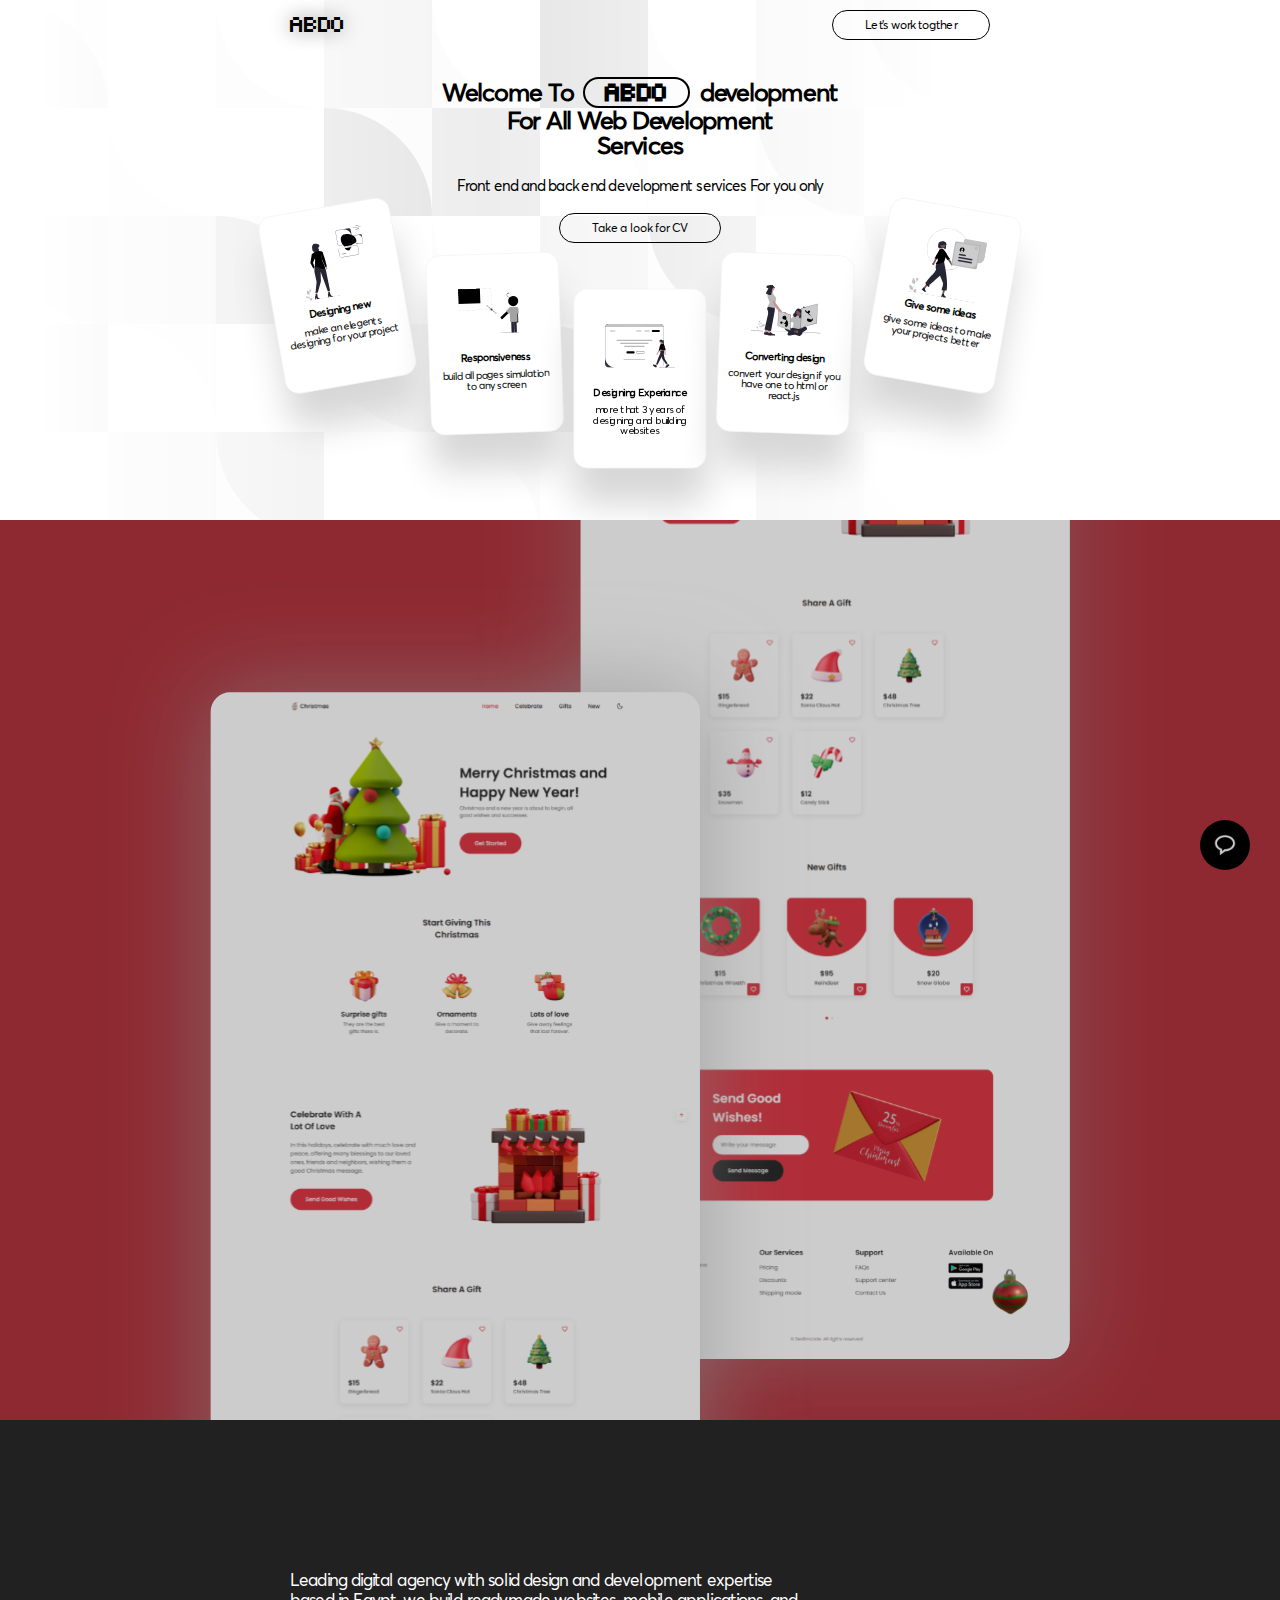
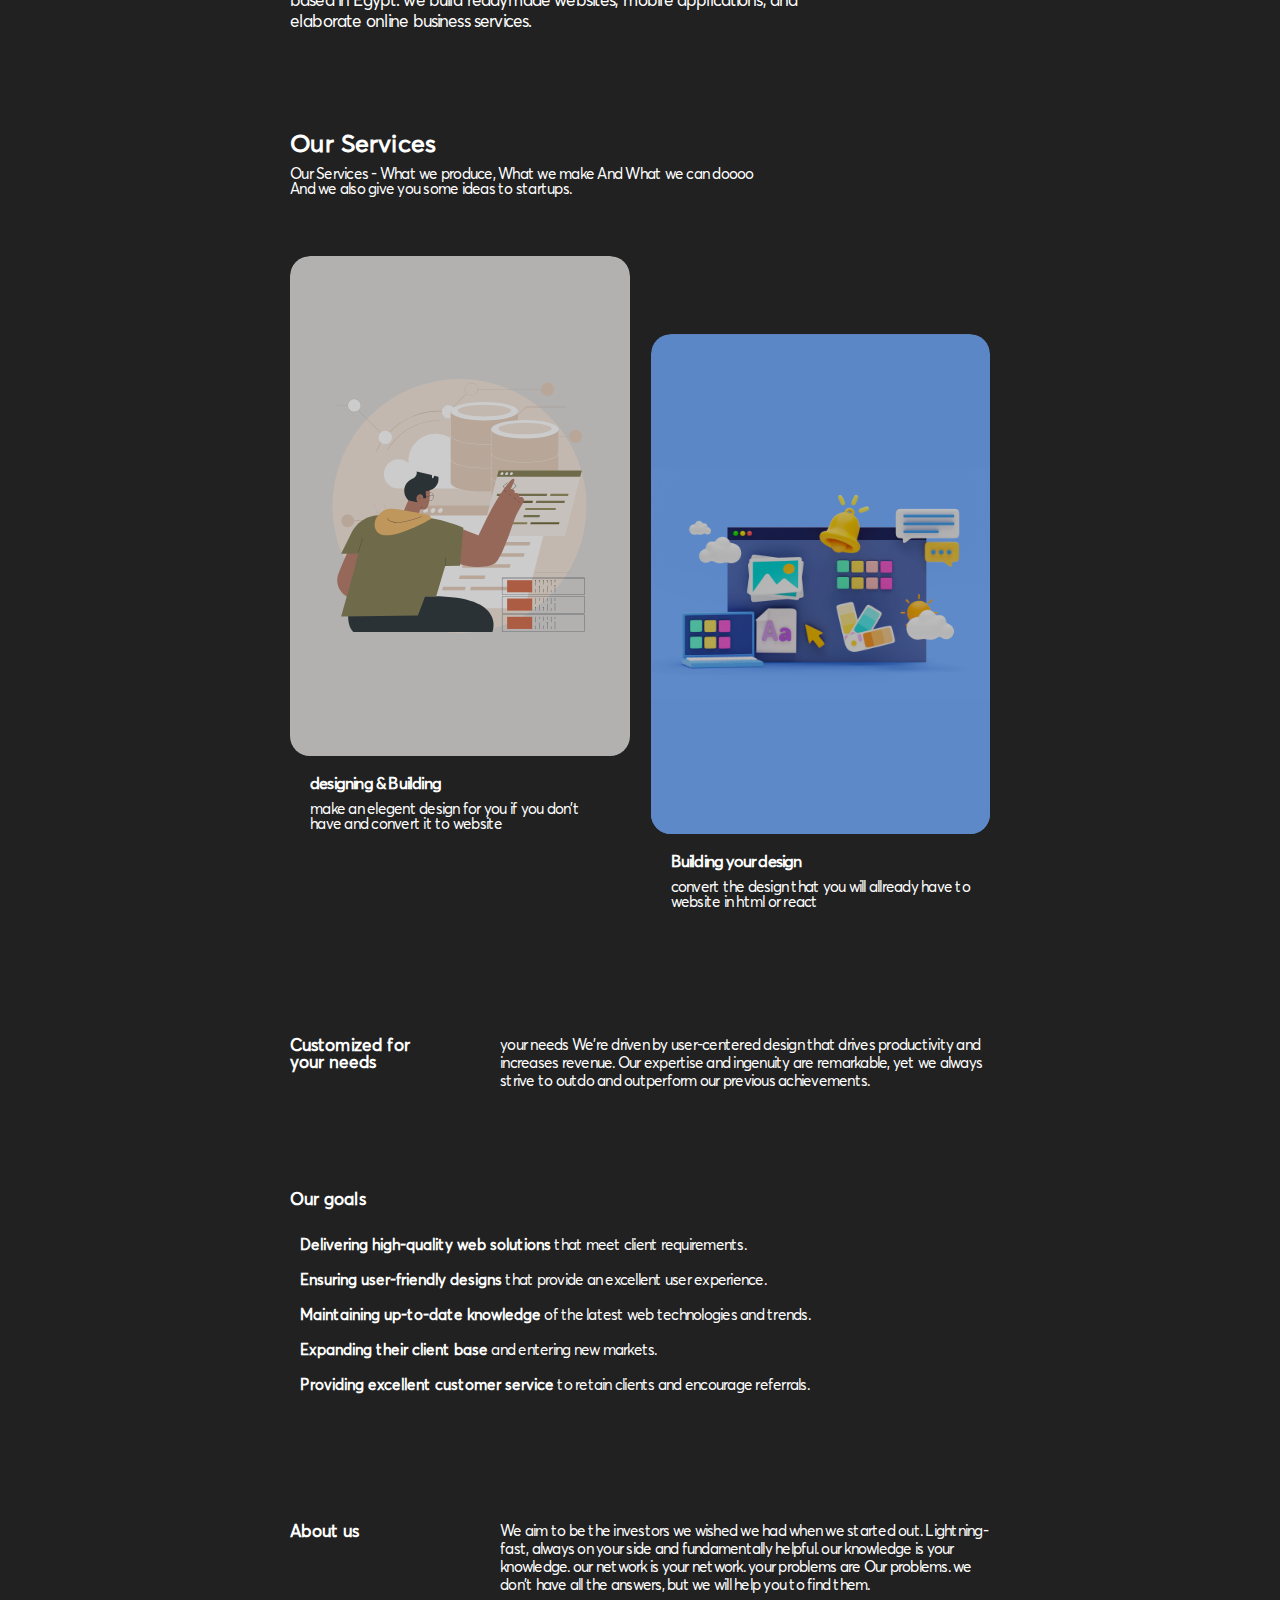
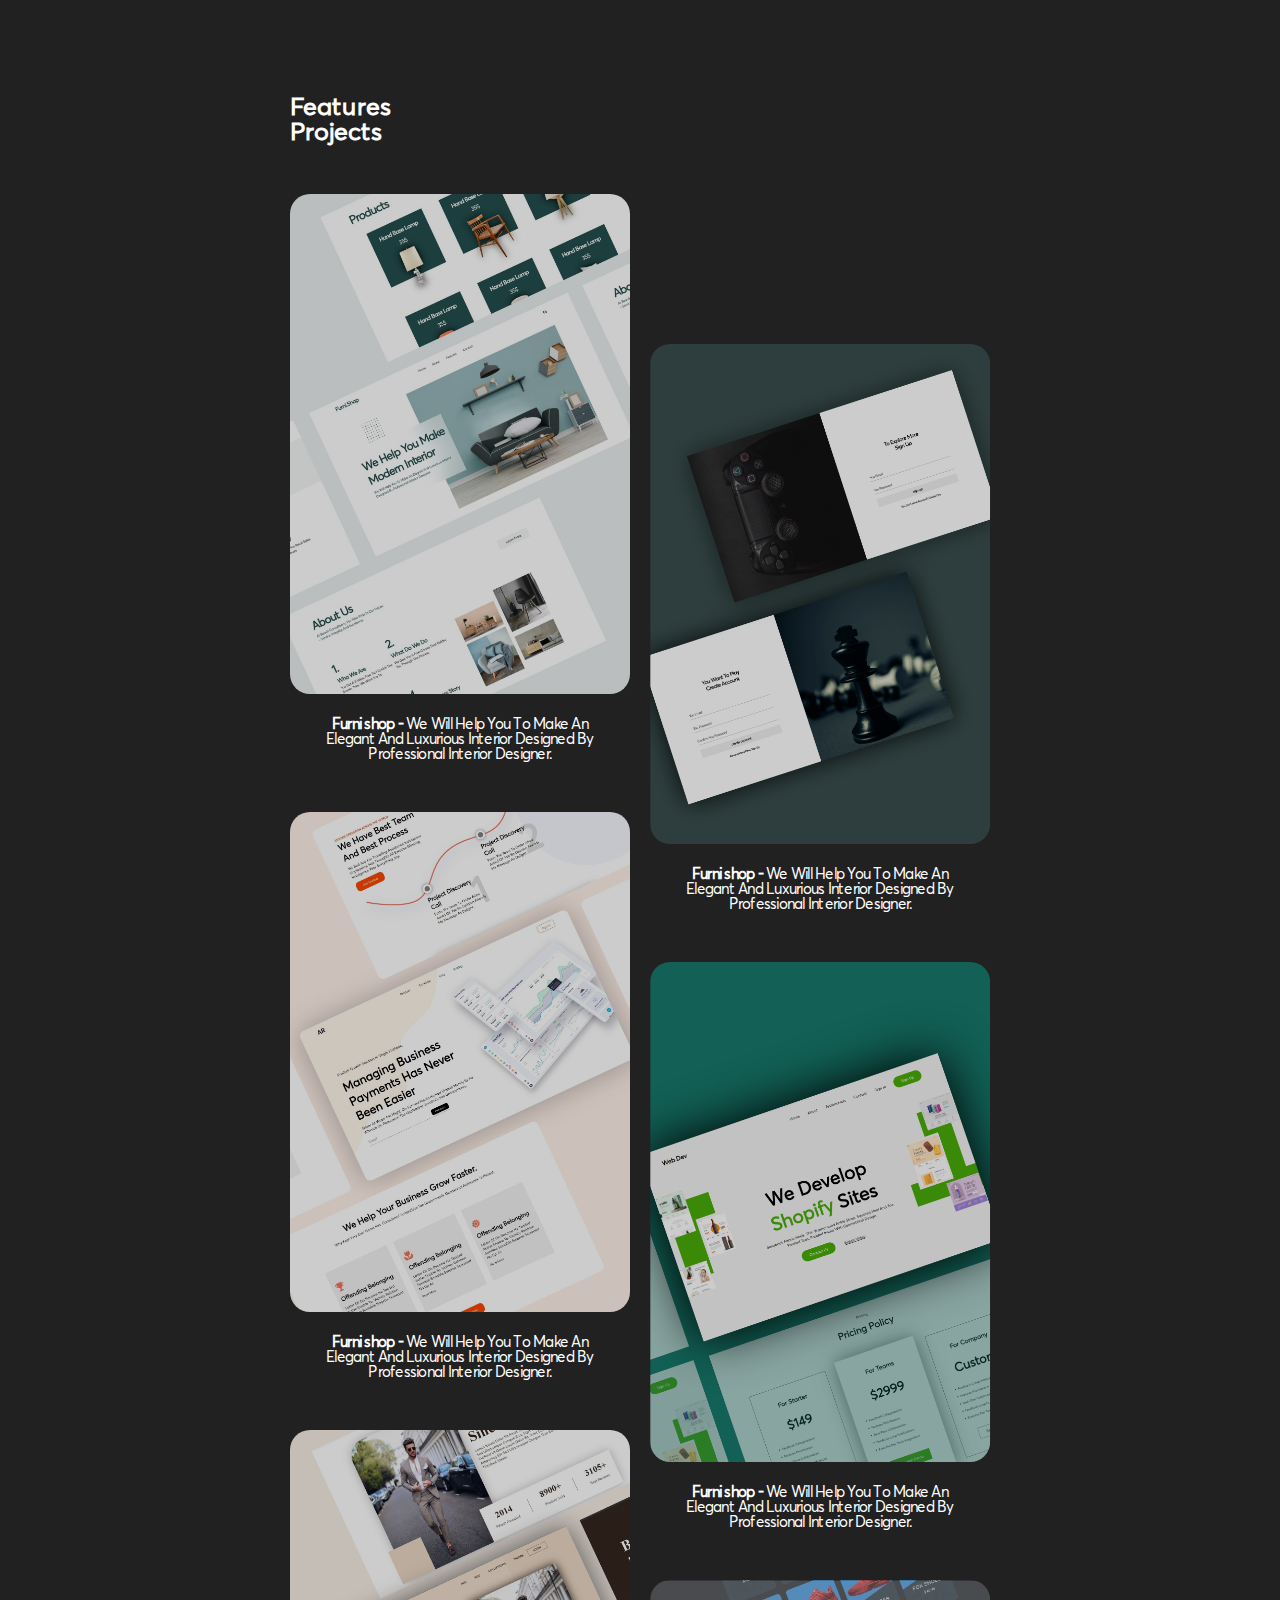
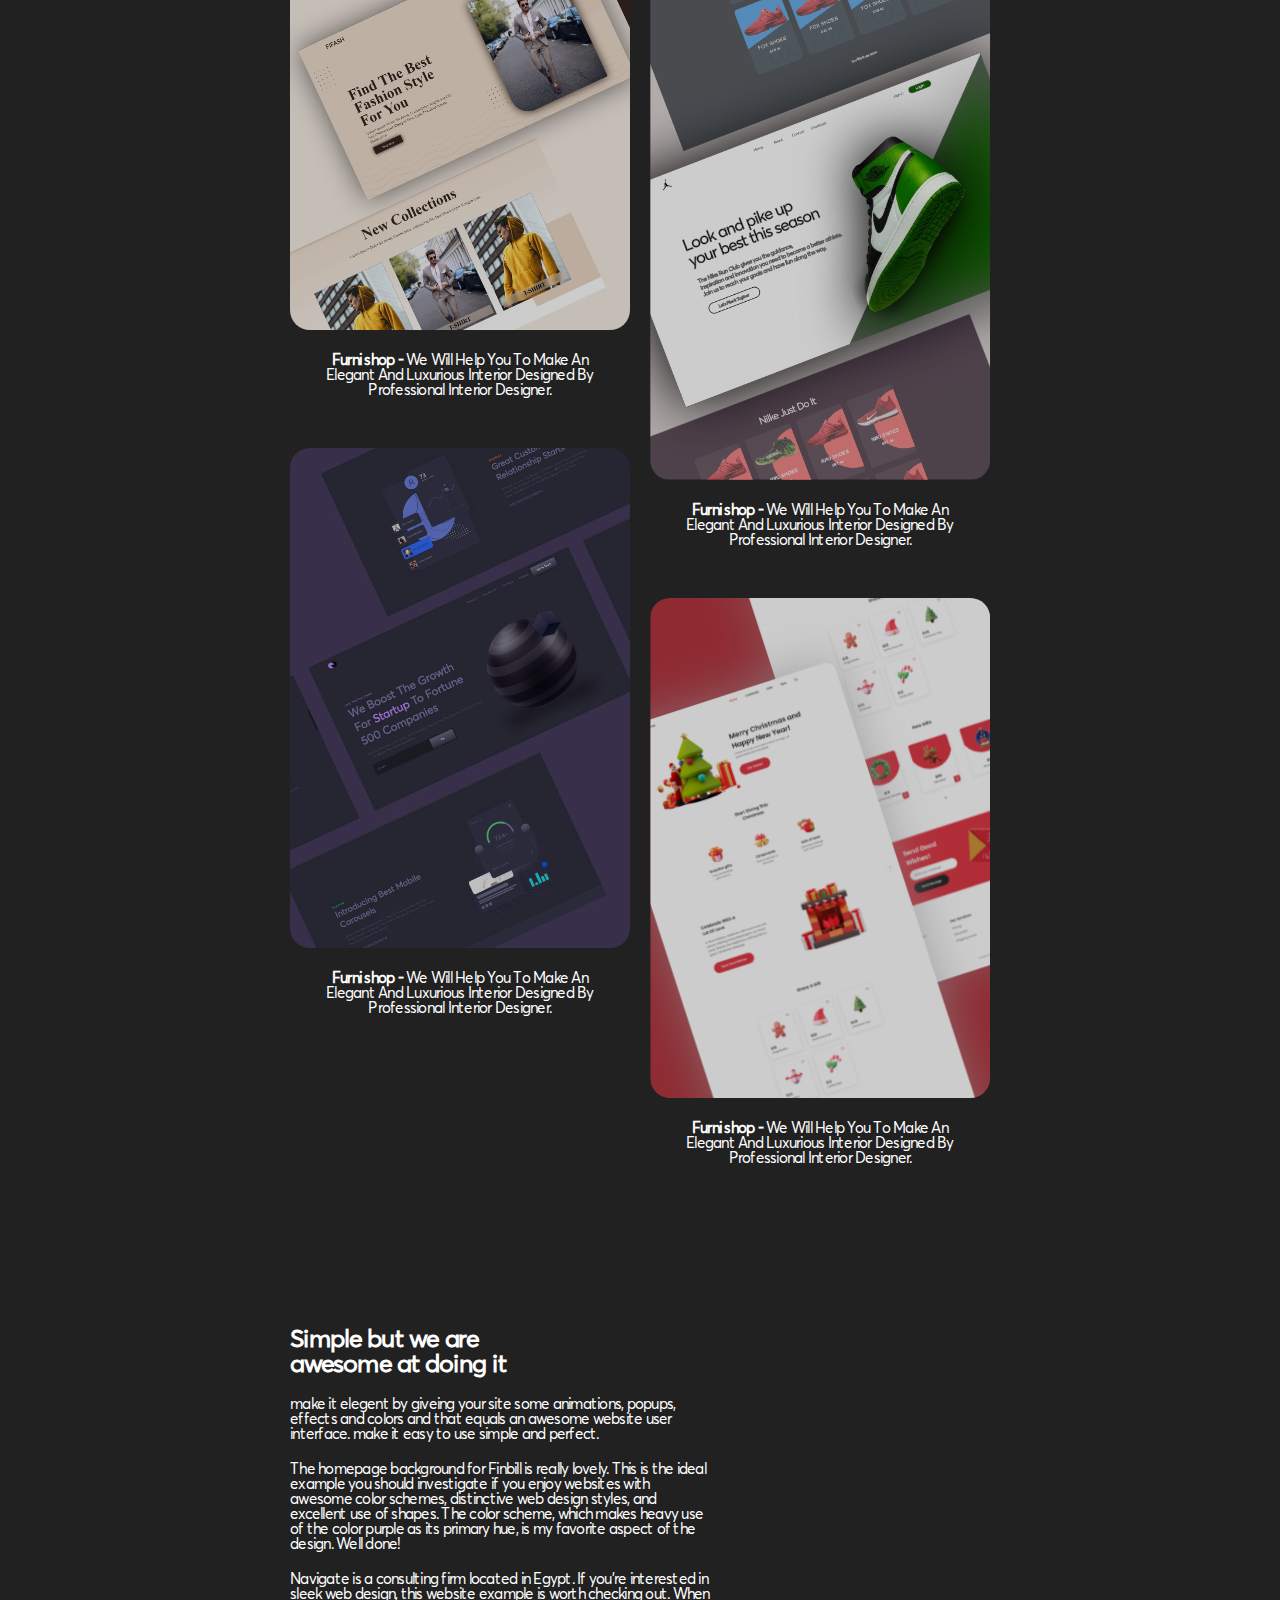
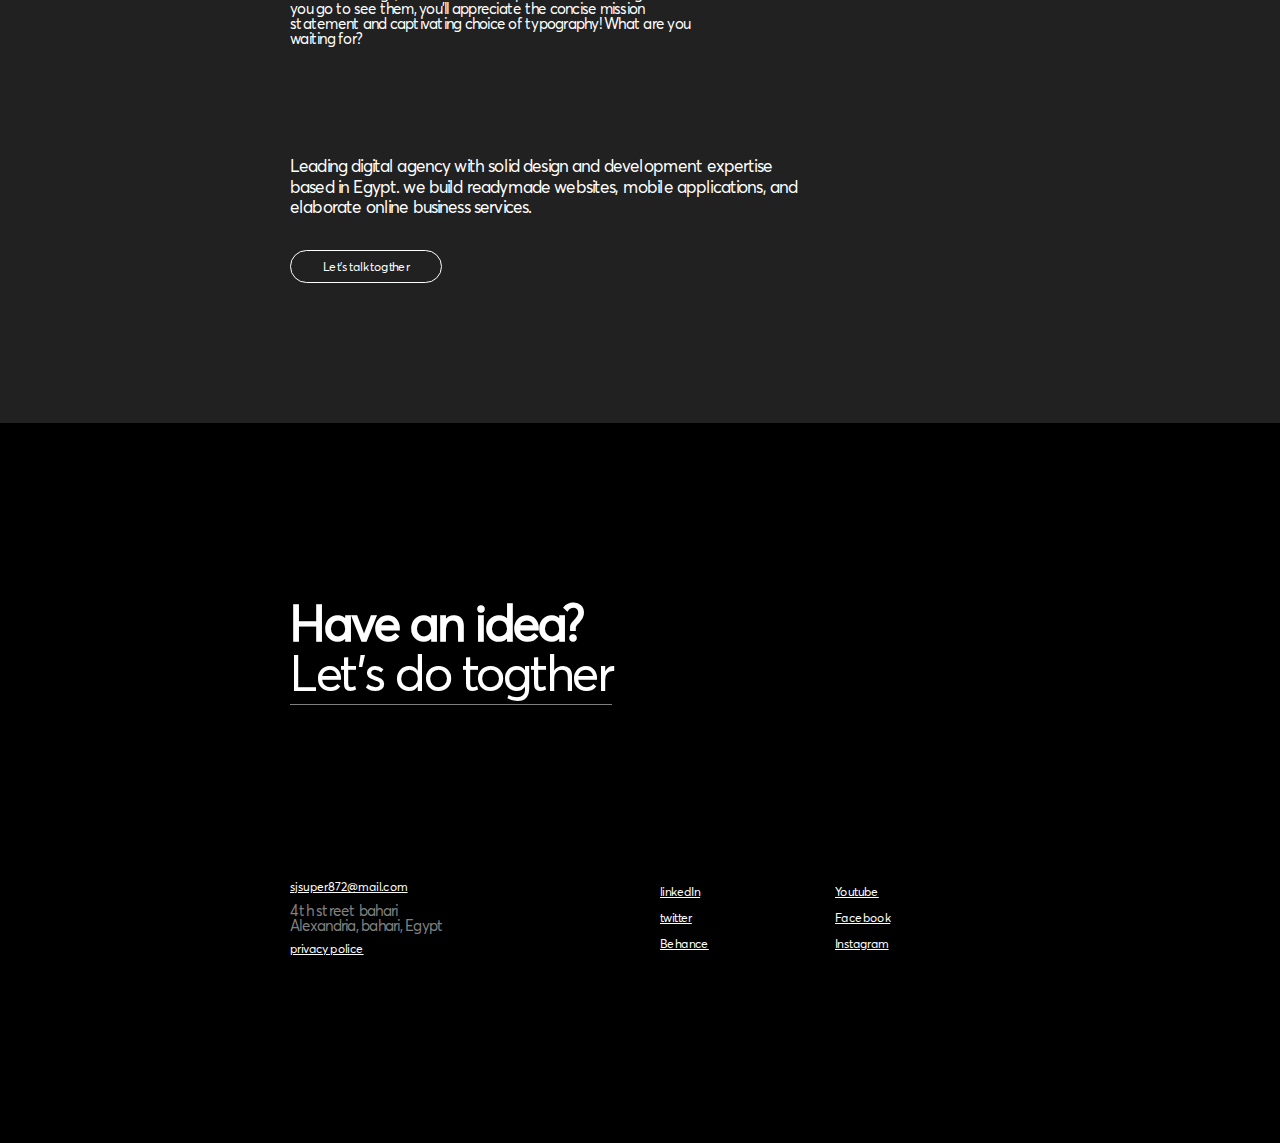
<file: index.html>
<!DOCTYPE html>
<html lang="en">
  <head>
    <meta charset="UTF-8" />
    <meta name="viewport" content="width=device-width, initial-scale=1.0" />
    <link rel="stylesheet" href="./style/base.css" />
    <link rel="stylesheet" href="./style/home.css" />
    <title>Abdo | Portfolio</title>
  </head>
  <body>
    <div class="section1">
      <nav>
        <a href="#" class="logo">ABDO</a>
        <a href="mailto:sjsuper872@gmail.com">Let's work togther</a>
      </nav>
      <!-- NavigationBar -->

      <!-- container -->
      <div class="container">
        <div class="maintext">
          <h1>
            Welcome to<span> ABDO</span>development <br />
            for all web development <br />
            services
          </h1>
          <p>Front end and back end development services For you only</p>
          <a href="#">Take a look for CV</a>
        </div>
        <div class="maintext two">
          <h1>
            <span> ABDO</span> <br />Welcome to Our Community <br />
            for all web development <br />
            services
          </h1>
          <p>Front end and back end development services For you only</p>
          <a href="#">Take a look for CV</a>
        </div>
        <!-- text -->
        <div class="cards">
          <div class="card">
            <div class="image">
              <img src="./images/design_inspiration.svg" />
            </div>
            <div class="text">
              <h3>Designing new</h3>
              <p>make an elegents designing for your project</p>
            </div>
          </div>
          <div class="card">
            <div class="image">
              <img src="./images/responsiveness.svg" />
            </div>
            <div class="text">
              <h3>Responsiveness</h3>
              <p>build all pages simulation to any screen</p>
            </div>
          </div>
          <div class="card">
            <div class="image">
              <img src="./images/experiance_design.svg" />
            </div>
            <div class="text">
              <h3>Designing Experiance</h3>
              <p>more that 3 years of designing and building websites</p>
            </div>
          </div>
          <div class="card">
            <div class="image">
              <img src="./images/design_team.svg" />
            </div>
            <div class="text">
              <h3>Converting design</h3>
              <p>convert your design if you have one to html or react.js</p>
            </div>
          </div>
          <div class="card">
            <div class="image">
              <img src="./images/ask_me_anything.svg" />
            </div>
            <div class="text">
              <h3>Give some ideas</h3>
              <p>give some ideas to make your projects better</p>
            </div>
          </div>
        </div>
      </div>
      <!-- container -->
    </div>
    <!-- section one -->

    <div class="parallax">
      <div
        class="parallaxed-dev"
        data-u-scale="1.15"
        data-u-speed="2"
        data-parallax
      >
        <img src="./images/Web 1920 – 1.svg" alt="" />
      </div>
    </div>
    <!-- parallaxed img  -->

    <div class="container two">
      <!-- -------------- -->
      <div class="section2">
        <h2>
          Leading digital agency with solid design and development expertise
          <br />
          based in Egypt. we build readymade websites, mobile applications, and
          <br />
          elaborate online business services.
        </h2>
      </div>
      <!-- section2 -->

      <div class="section3">
        <div class="header">
          <h1>Our Services</h1>
          <p>
            Our Services - What we produce, What we make And What we can doooo
            <br />
            And we also give you some ideas to startups.
          </p>
        </div>
        <div class="content">
          <div class="serv">
            <img src="./images/services1.svg" alt="" />
            <div class="text">
              <h3>designing & Building</h3>
              <p>
                make an elegent design for you if you don't have and convert it
                to website
              </p>
            </div>
          </div>
          <div class="serv">
            <img src="./images/services2.svg" alt="" />
            <div class="text">
              <h3>Building your design</h3>
              <p>
                convert the design that you will allready have to website in
                html or react
              </p>
            </div>
          </div>
        </div>
      </div>

      <div class="section4">
        <h2>
          Customized for <br />
          your needs
        </h2>
        <p>
          your needs We're driven by user‑centered design that drives
          productivity and increases revenue. Our expertise and ingenuity are
          remarkable, yet we always strive to outdo and outperform our previous
          achievements.
        </p>
      </div>

      <div class="section5">
        <h2>Our goals</h2>
        <ul>
          <li>
            <p>
              <strong>Delivering high-quality web solutions</strong> that meet
              client requirements.
            </p>
          </li>
          <li>
            <p>
              <strong>Ensuring user-friendly designs</strong> that provide an
              excellent user experience.
            </p>
          </li>
          <li>
            <p>
              <strong>Maintaining up-to-date knowledge</strong> of the latest
              web technologies and trends.
            </p>
          </li>
          <li>
            <p>
              <strong>Expanding their client base</strong> and entering new
              markets.
            </p>
          </li>
          <li>
            <p>
              <strong>Providing excellent customer service</strong> to retain
              clients and encourage referrals.
            </p>
          </li>
        </ul>
      </div>

      <div class="section4">
        <h2>About us</h2>
        <p>
          We aim to be the investors we wished we had when we started out.
          Lightning-fast, always on your side and fundamentally helpful. our
          knowledge is your knowledge. our network is your network. your
          problems are Our problems. we don't have all the answers, but we will
          help you to find them.
        </p>
      </div>

      <div class="section6">
        <h1>
          Features <br />
          Projects
        </h1>
        <div class="content">
          <div class="left">
            <div class="project">
              <img src="./images/project1.jpg" alt="" />
              <div class="text">
                <p>
                  <strong> Furni shop - </strong> We Will Help You To Make An
                  Elegant And Luxurious Interior Designed By Professional
                  Interior Designer.
                </p>
              </div>
            </div>
            <div class="project">
              <img src="./images/project2.jpg" alt="" />
              <div class="text">
                <p>
                  <strong> Furni shop - </strong> We Will Help You To Make An
                  Elegant And Luxurious Interior Designed By Professional
                  Interior Designer.
                </p>
              </div>
            </div>
            <div class="project">
              <img src="./images/project3.jpg" alt="" />
              <div class="text">
                <p>
                  <strong> Furni shop - </strong> We Will Help You To Make An
                  Elegant And Luxurious Interior Designed By Professional
                  Interior Designer.
                </p>
              </div>
            </div>
            <div class="project">
              <img src="./images/project4.jpg" alt="" />
              <div class="text">
                <p>
                  <strong> Furni shop - </strong> We Will Help You To Make An
                  Elegant And Luxurious Interior Designed By Professional
                  Interior Designer.
                </p>
              </div>
            </div>
          </div>
          <div class="right">
            <div class="project">
              <img src="./images/project5.jpg" alt="" />
              <div class="text">
                <p>
                  <strong> Furni shop - </strong> We Will Help You To Make An
                  Elegant And Luxurious Interior Designed By Professional
                  Interior Designer.
                </p>
              </div>
            </div>
            <div class="project">
              <img src="./images/project6.png" alt="" />
              <div class="text">
                <p>
                  <strong> Furni shop - </strong> We Will Help You To Make An
                  Elegant And Luxurious Interior Designed By Professional
                  Interior Designer.
                </p>
              </div>
            </div>
            <div class="project">
              <img src="./images/project7.jpg" alt="" />
              <div class="text">
                <p>
                  <strong> Furni shop - </strong> We Will Help You To Make An
                  Elegant And Luxurious Interior Designed By Professional
                  Interior Designer.
                </p>
              </div>
            </div>
            <div class="project">
              <img src="./images/PROJECT8.SVG" alt="" />
              <div class="text">
                <p>
                  <strong> Furni shop - </strong> We Will Help You To Make An
                  Elegant And Luxurious Interior Designed By Professional
                  Interior Designer.
                </p>
              </div>
            </div>
          </div>
        </div>
      </div>

      <div class="section7">
        <h1>
          Simple but we are <br />
          awesome at doing it
        </h1>
        <p>
          make it elegent by giveing your site some animations, popups, effects
          and colors and that equals an awesome website user interface. make it
          easy to use simple and perfect.
        </p>
        <p>
          The homepage background for Finbill is really lovely. This is the
          ideal example you should investigate if you enjoy websites with
          awesome color schemes, distinctive web design styles, and excellent
          use of shapes. The color scheme, which makes heavy use of the color
          purple as its primary hue, is my favorite aspect of the design. Well
          done!
        </p>
        <p>
          Navigate is a consulting firm located in Egypt. If you’re interested
          in sleek web design, this website example is worth checking out. When
          you go to see them, you’ll appreciate the concise mission statement
          and captivating choice of typography! What are you waiting for?
        </p>
      </div>

      <div class="section2">
        <h2>
          Leading digital agency with solid design and development expertise
          <br />
          based in Egypt. we build readymade websites, mobile applications, and
          <br />
          elaborate online business services.
        </h2>
        <a href="#">Let's talk togther</a>
      </div>

      <!-- -------------- -->
    </div>
    <!-- container -->

    <!-- final container -->

    <div class="last" data-u-speed="2" data-parallax>
      <div class="footer">
        <div class="top">
          <h1>
            Have an idea? <br />
            <a href="mailto:sjsuper872@gmail.com">Let's do togther</a>
          </h1>
        </div>
        <div class="down">
          <div>
            <a href="mailto:sjsuper872@gmail.com" class="mail"
              >sjsuper872@mail.com</a
            >
            <p>
              4th street bahari
              <br />
              Alexandria, bahari, Egypt
            </p>
            <a href="#"> privacy police </a>
          </div>
          <div>
            <ul>
              <li>
                <a href="#">linkedIn</a>
              </li>
              <li>
                <a href="#">twitter</a>
              </li>
              <li>
                <a href="#">Behance</a>
              </li>
            </ul>
            <ul>
              <li>
                <a href="#">Youtube</a>
              </li>
              <li>
                <a href="#">Facebook</a>
              </li>
              <li>
                <a href="#">Instagram</a>
              </li>
            </ul>
          </div>
        </div>
      </div>
    </div>

    <!-- script -->
    <div class="up">
      <a href="sms:01557909244">
        <img src="./images/message-rounded-regular-60.png" alt="" />
      </a>
    </div>
    <script src="../js/lenis.js"></script>
    <script src="../js/ukiyo.js"></script>
  </body>
</html>
</file>
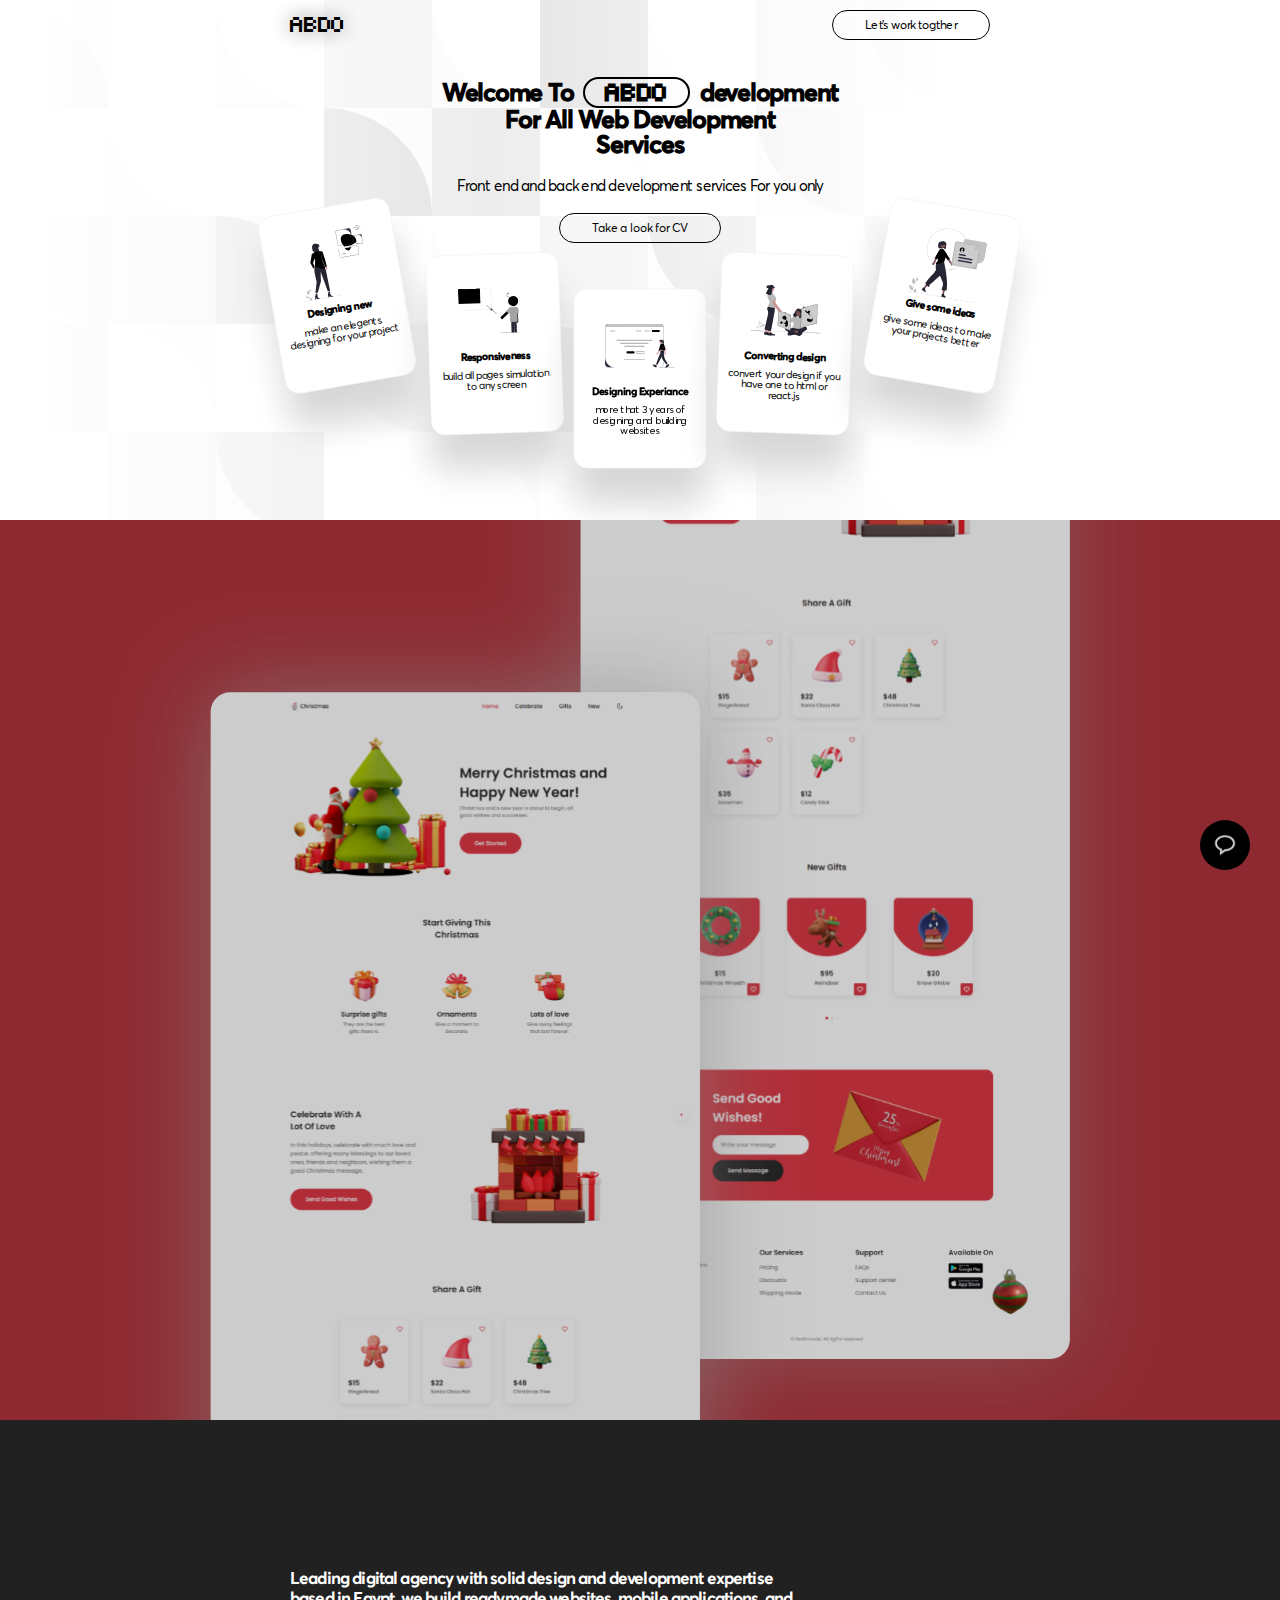
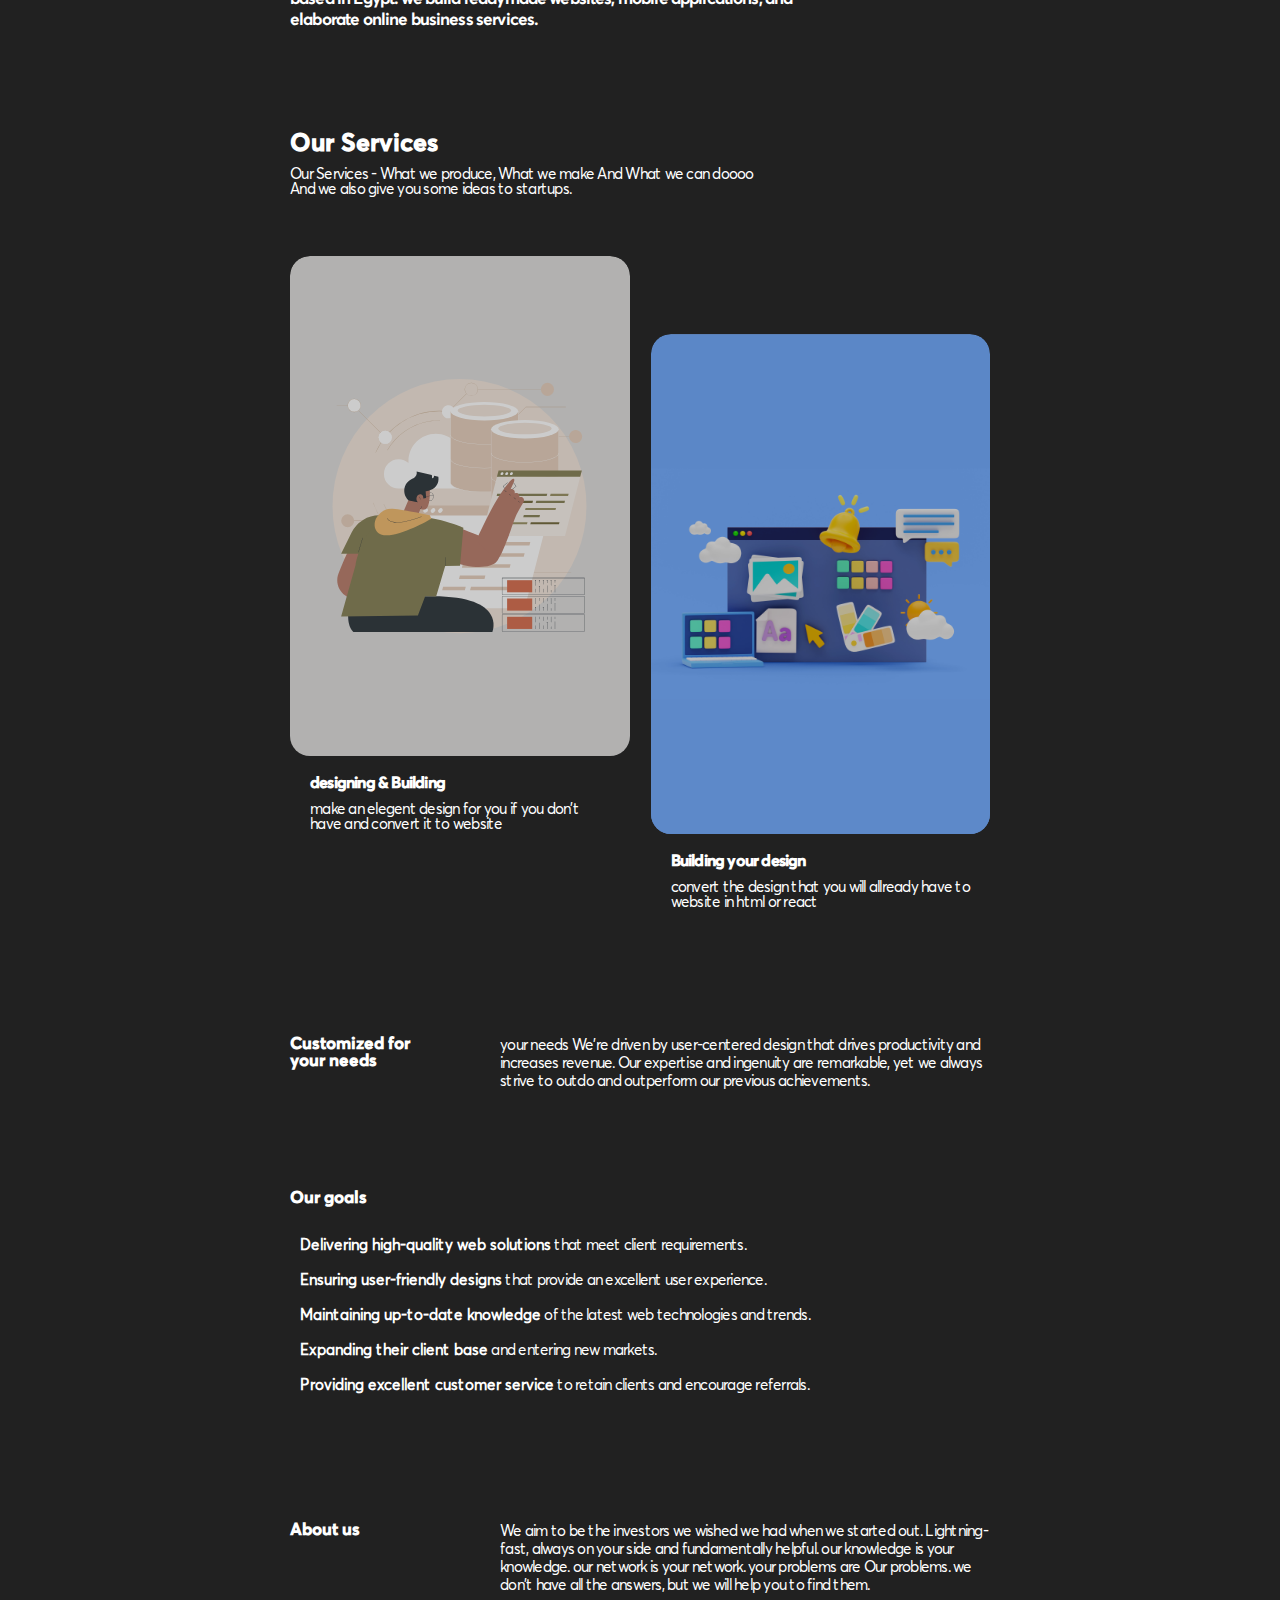
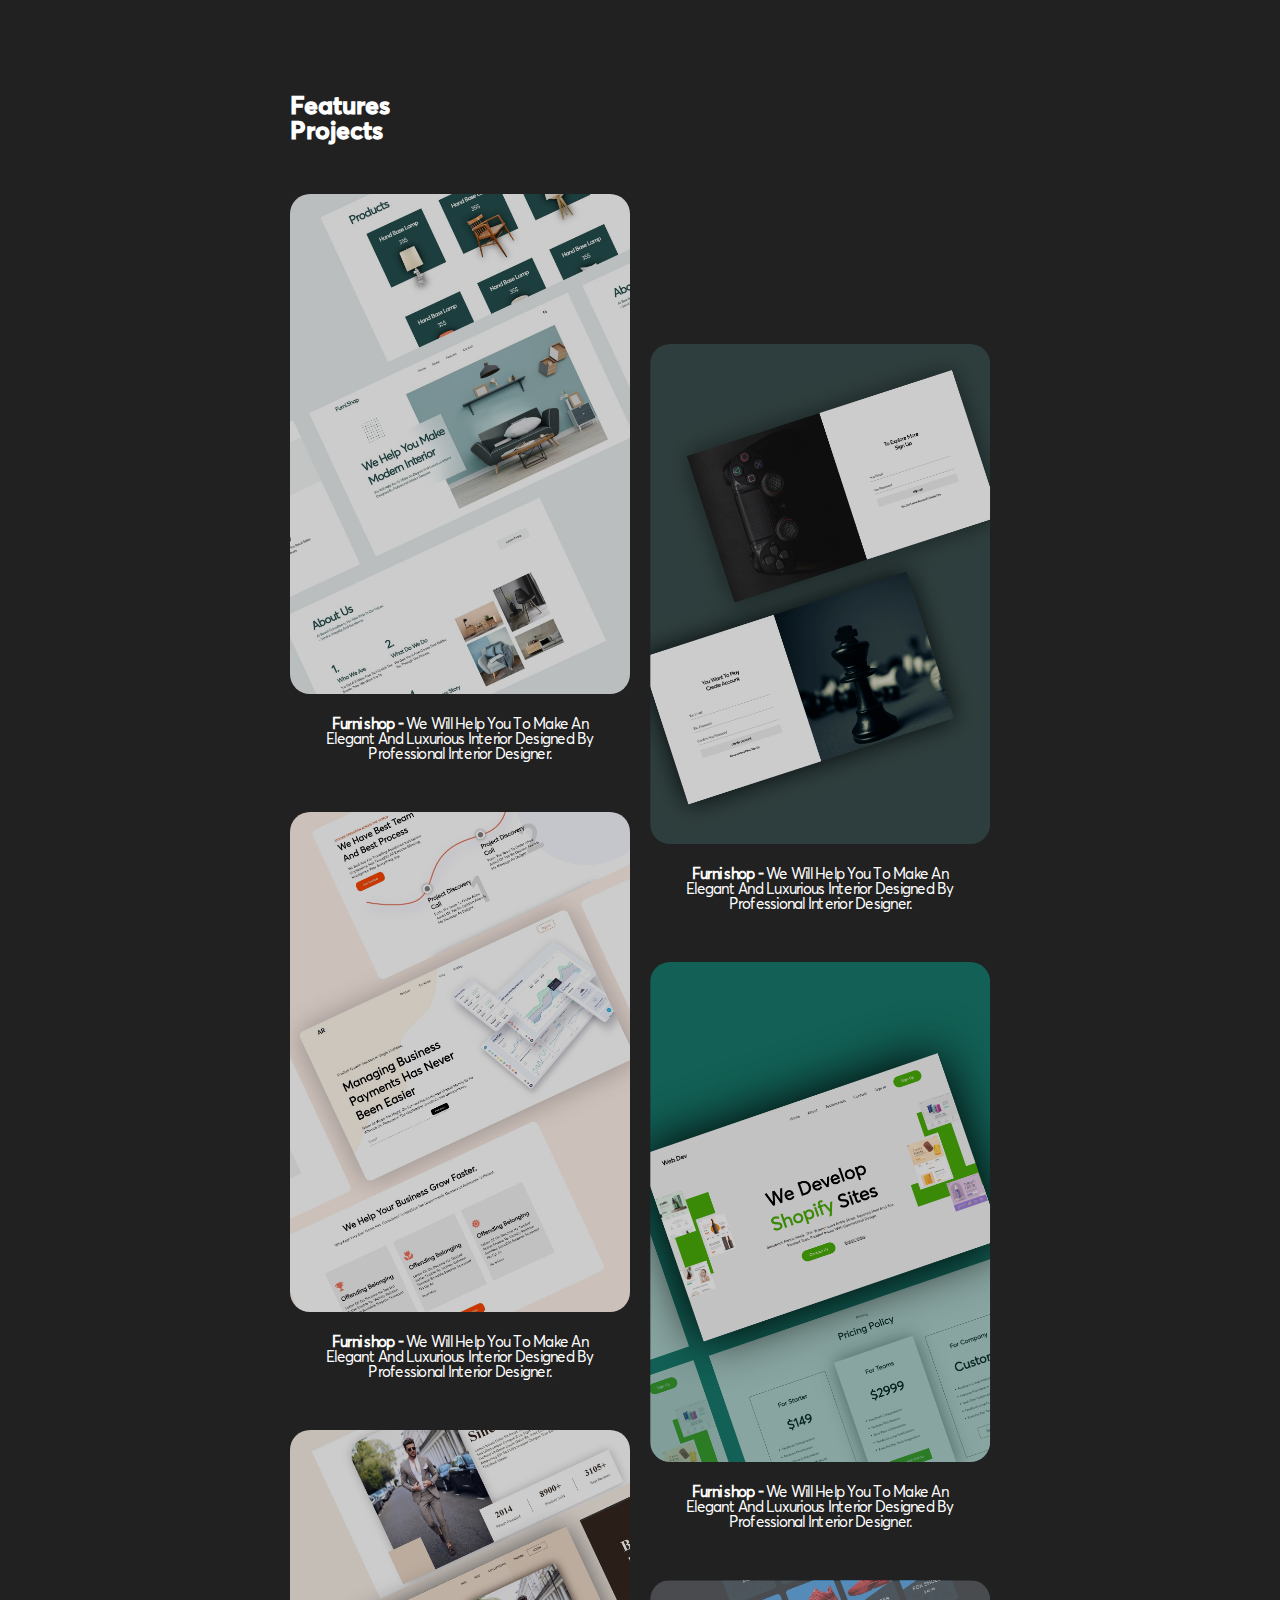
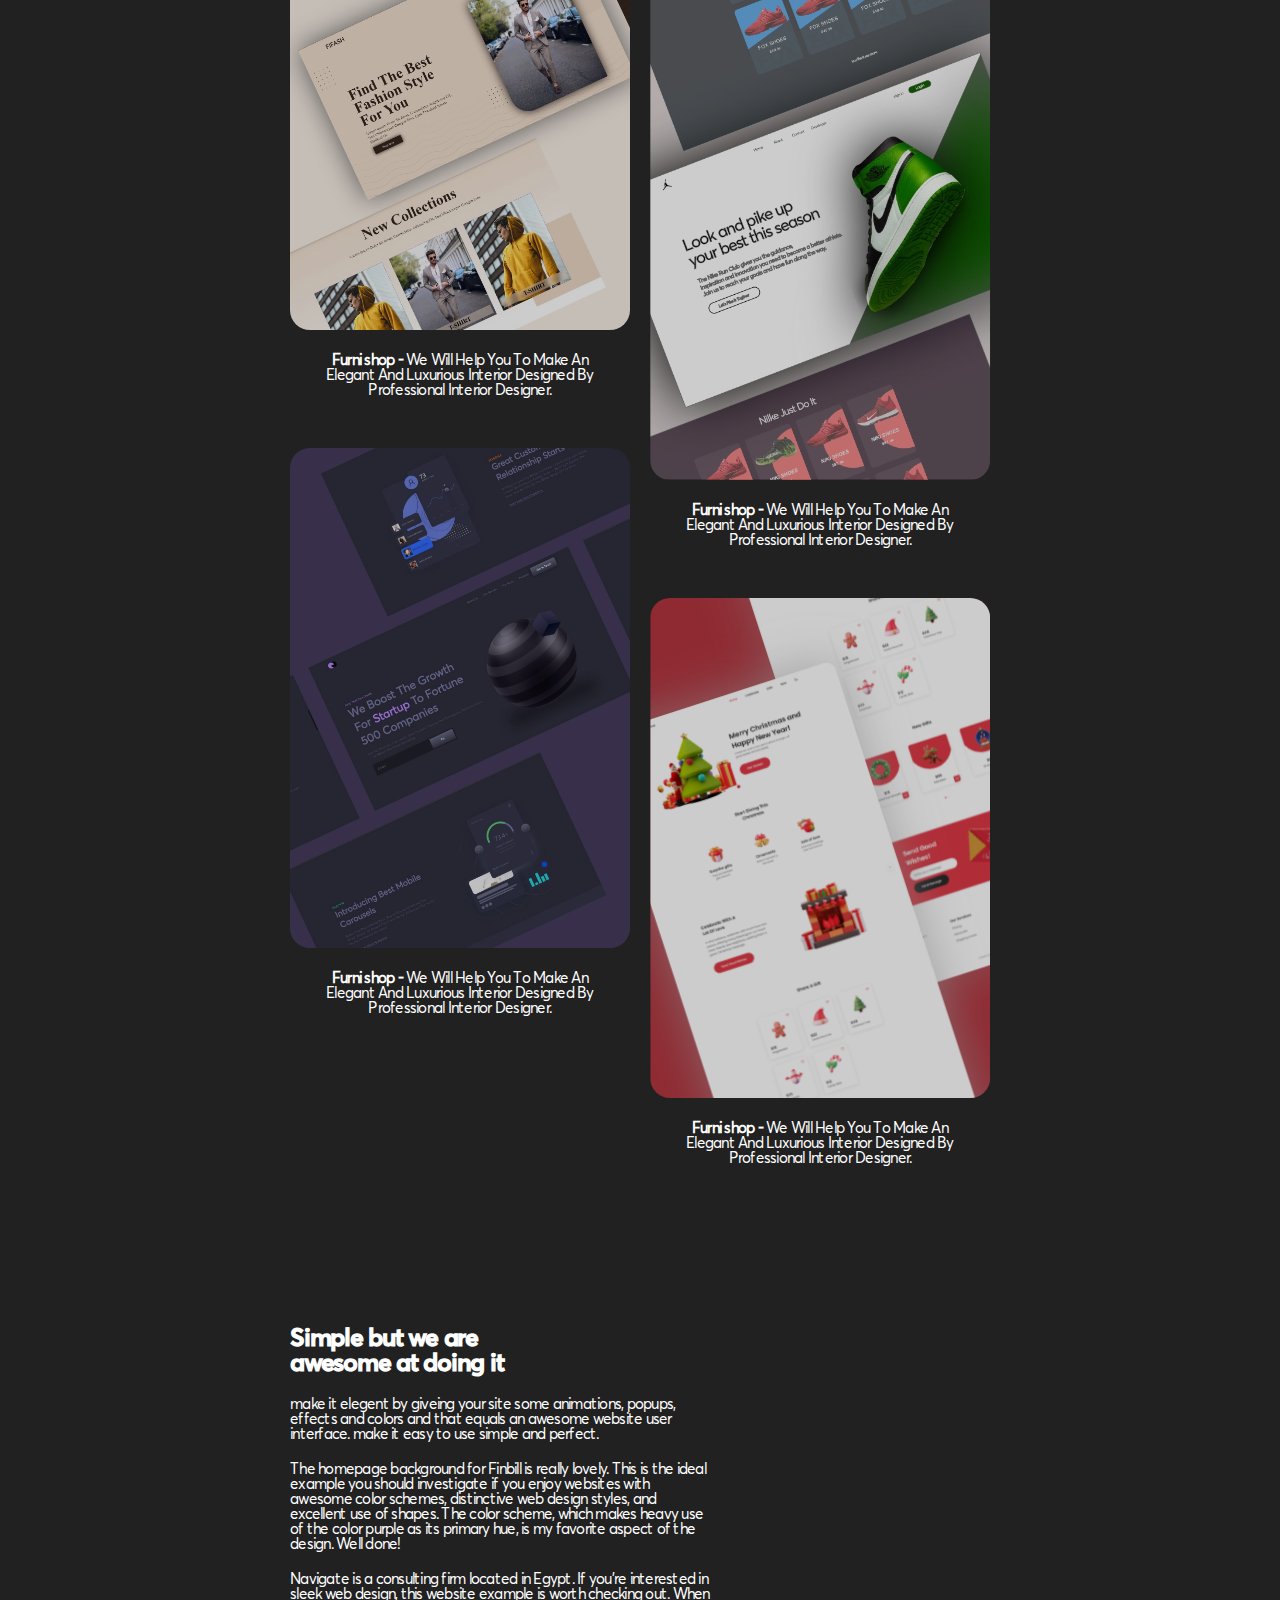
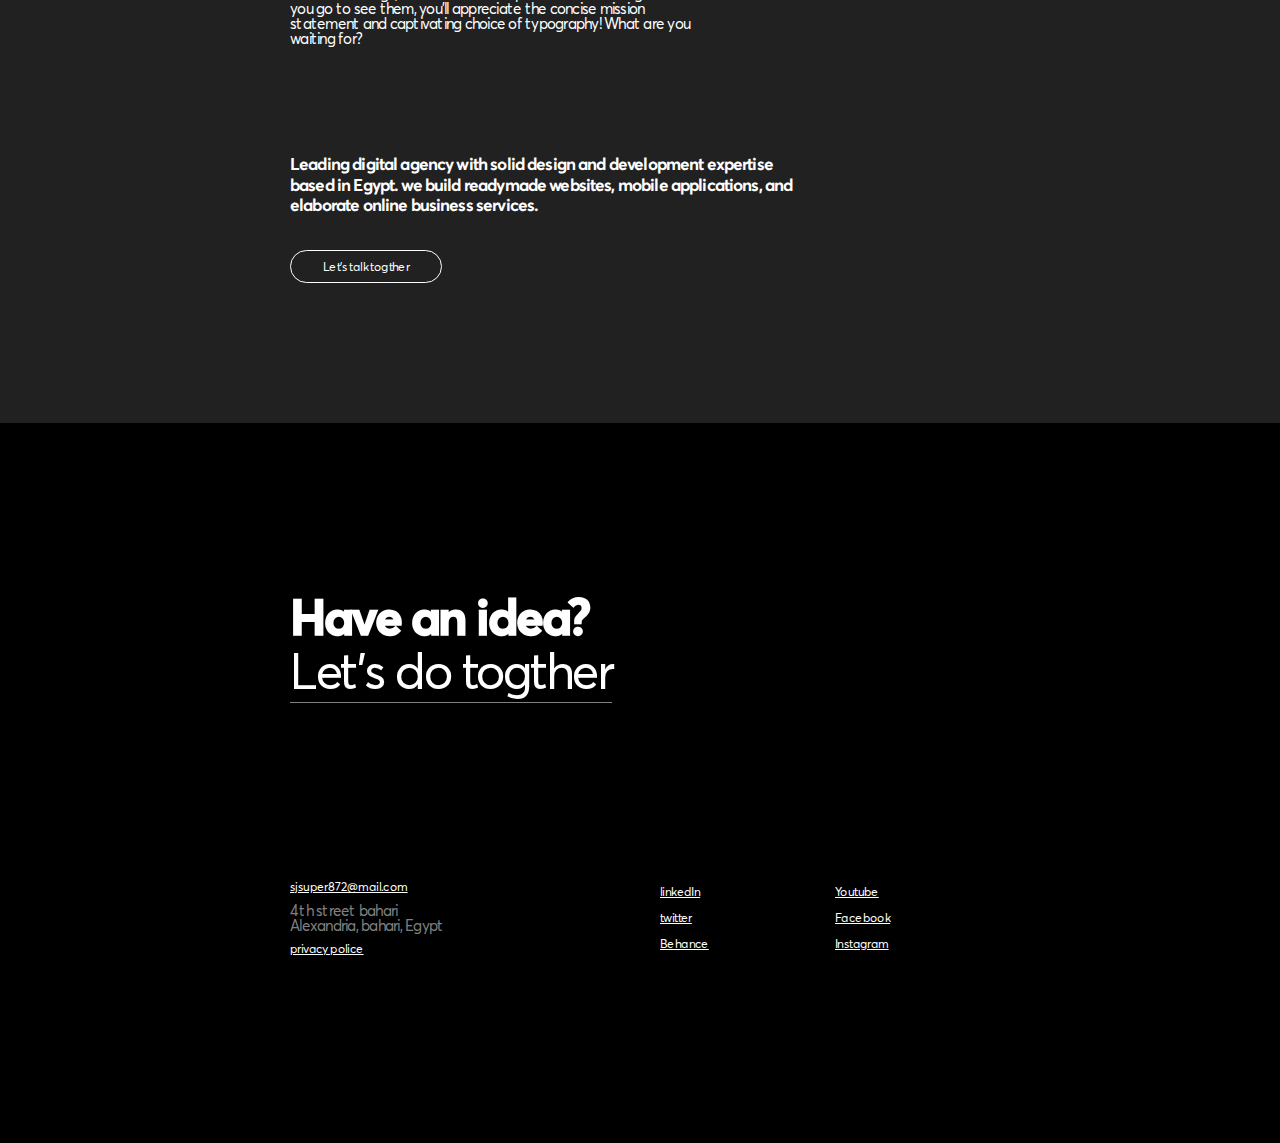
<file: index copy.html>
<!DOCTYPE html>
<html lang="en">
  <head>
    <meta charset="UTF-8" />
    <meta name="viewport" content="width=device-width, initial-scale=1.0" />
    <link rel="stylesheet" href="./style copy/base.css" />
    <link rel="stylesheet" href="./style copy/home.css" />
    <title>Abdo | Portfolio</title>
  </head>
  <body>
    <div class="section1">
      <nav>
        <a href="#" class="logo">ABDO</a>
        <a href="mailto:sjsuper872@gmail.com">Let's work togther</a>
      </nav>
      <!-- NavigationBar -->

      <!-- container -->
      <div class="container">
        <div class="maintext">
          <h1>
            Welcome to<span> ABDO</span>development <br />
            for all web development <br />
            services
          </h1>
          <p>Front end and back end development services For you only</p>
          <a href="#">Take a look for CV</a>
        </div>
        <div class="maintext two">
          <h1>
            <span> ABDO</span> <br />Welcome to Our Community <br />
            for all web development <br />
            services
          </h1>
          <p>Front end and back end development services For you only</p>
          <a href="#">Take a look for CV</a>
        </div>
        <!-- text -->
        <div class="cards">
          <div class="card">
            <div class="image">
              <img src="./images/design_inspiration.svg" />
            </div>
            <div class="text">
              <h3>Designing new</h3>
              <p>make an elegents designing for your project</p>
            </div>
          </div>
          <div class="card">
            <div class="image">
              <img src="./images/responsiveness.svg" />
            </div>
            <div class="text">
              <h3>Responsiveness</h3>
              <p>build all pages simulation to any screen</p>
            </div>
          </div>
          <div class="card">
            <div class="image">
              <img src="./images/experiance_design.svg" />
            </div>
            <div class="text">
              <h3>Designing Experiance</h3>
              <p>more that 3 years of designing and building websites</p>
            </div>
          </div>
          <div class="card">
            <div class="image">
              <img src="./images/design_team.svg" />
            </div>
            <div class="text">
              <h3>Converting design</h3>
              <p>convert your design if you have one to html or react.js</p>
            </div>
          </div>
          <div class="card">
            <div class="image">
              <img src="./images/ask_me_anything.svg" />
            </div>
            <div class="text">
              <h3>Give some ideas</h3>
              <p>give some ideas to make your projects better</p>
            </div>
          </div>
        </div>
      </div>
      <!-- container -->
    </div>
    <!-- section one -->

    <div class="parallax">
      <div
        class="parallaxed-dev"
        data-u-scale="1.15"
        data-u-speed="2"
        data-parallax
      >
        <img src="./images/Web 1920 – 1.svg" alt="" />
      </div>
    </div>
    <!-- parallaxed img  -->

    <div class="container two">
      <!-- -------------- -->
      <div class="section2">
        <h2>
          Leading digital agency with solid design and development expertise
          <br />
          based in Egypt. we build readymade websites, mobile applications, and
          <br />
          elaborate online business services.
        </h2>
      </div>
      <!-- section2 -->

      <div class="section3">
        <div class="header">
          <h1>Our Services</h1>
          <p>
            Our Services - What we produce, What we make And What we can doooo
            <br />
            And we also give you some ideas to startups.
          </p>
        </div>
        <div class="content">
          <div class="serv">
            <img src="./images/services1.svg" alt="" />
            <div class="text">
              <h3>designing & Building</h3>
              <p>
                make an elegent design for you if you don't have and convert it
                to website
              </p>
            </div>
          </div>
          <div class="serv">
            <img src="./images/services2.svg" alt="" />
            <div class="text">
              <h3>Building your design</h3>
              <p>
                convert the design that you will allready have to website in
                html or react
              </p>
            </div>
          </div>
        </div>
      </div>

      <div class="section4">
        <h2>
          Customized for <br />
          your needs
        </h2>
        <p>
          your needs We're driven by user‑centered design that drives
          productivity and increases revenue. Our expertise and ingenuity are
          remarkable, yet we always strive to outdo and outperform our previous
          achievements.
        </p>
      </div>

      <div class="section5">
        <h2>Our goals</h2>
        <ul>
          <li>
            <p>
              <strong>Delivering high-quality web solutions</strong> that meet
              client requirements.
            </p>
          </li>
          <li>
            <p>
              <strong>Ensuring user-friendly designs</strong> that provide an
              excellent user experience.
            </p>
          </li>
          <li>
            <p>
              <strong>Maintaining up-to-date knowledge</strong> of the latest
              web technologies and trends.
            </p>
          </li>
          <li>
            <p>
              <strong>Expanding their client base</strong> and entering new
              markets.
            </p>
          </li>
          <li>
            <p>
              <strong>Providing excellent customer service</strong> to retain
              clients and encourage referrals.
            </p>
          </li>
        </ul>
      </div>

      <div class="section4">
        <h2>About us</h2>
        <p>
          We aim to be the investors we wished we had when we started out.
          Lightning-fast, always on your side and fundamentally helpful. our
          knowledge is your knowledge. our network is your network. your
          problems are Our problems. we don't have all the answers, but we will
          help you to find them.
        </p>
      </div>

      <div class="section6">
        <h1>
          Features <br />
          Projects
        </h1>
        <div class="content">
          <div class="left">
            <div class="project">
              <img src="./images/project1.jpg" alt="" />
              <div class="text">
                <p>
                  <strong> Furni shop - </strong> We Will Help You To Make An
                  Elegant And Luxurious Interior Designed By Professional
                  Interior Designer.
                </p>
              </div>
            </div>
            <div class="project">
              <img src="./images/project2.jpg" alt="" />
              <div class="text">
                <p>
                  <strong> Furni shop - </strong> We Will Help You To Make An
                  Elegant And Luxurious Interior Designed By Professional
                  Interior Designer.
                </p>
              </div>
            </div>
            <div class="project">
              <img src="./images/project3.jpg" alt="" />
              <div class="text">
                <p>
                  <strong> Furni shop - </strong> We Will Help You To Make An
                  Elegant And Luxurious Interior Designed By Professional
                  Interior Designer.
                </p>
              </div>
            </div>
            <div class="project">
              <img src="./images/project4.jpg" alt="" />
              <div class="text">
                <p>
                  <strong> Furni shop - </strong> We Will Help You To Make An
                  Elegant And Luxurious Interior Designed By Professional
                  Interior Designer.
                </p>
              </div>
            </div>
          </div>
          <div class="right">
            <div class="project">
              <img src="./images/project5.jpg" alt="" />
              <div class="text">
                <p>
                  <strong> Furni shop - </strong> We Will Help You To Make An
                  Elegant And Luxurious Interior Designed By Professional
                  Interior Designer.
                </p>
              </div>
            </div>
            <div class="project">
              <img src="./images/project6.png" alt="" />
              <div class="text">
                <p>
                  <strong> Furni shop - </strong> We Will Help You To Make An
                  Elegant And Luxurious Interior Designed By Professional
                  Interior Designer.
                </p>
              </div>
            </div>
            <div class="project">
              <img src="./images/project7.jpg" alt="" />
              <div class="text">
                <p>
                  <strong> Furni shop - </strong> We Will Help You To Make An
                  Elegant And Luxurious Interior Designed By Professional
                  Interior Designer.
                </p>
              </div>
            </div>
            <div class="project">
              <img src="./images/PROJECT8.SVG" alt="" />
              <div class="text">
                <p>
                  <strong> Furni shop - </strong> We Will Help You To Make An
                  Elegant And Luxurious Interior Designed By Professional
                  Interior Designer.
                </p>
              </div>
            </div>
          </div>
        </div>
      </div>

      <div class="section7">
        <h1>
          Simple but we are <br />
          awesome at doing it
        </h1>
        <p>
          make it elegent by giveing your site some animations, popups, effects
          and colors and that equals an awesome website user interface. make it
          easy to use simple and perfect.
        </p>
        <p>
          The homepage background for Finbill is really lovely. This is the
          ideal example you should investigate if you enjoy websites with
          awesome color schemes, distinctive web design styles, and excellent
          use of shapes. The color scheme, which makes heavy use of the color
          purple as its primary hue, is my favorite aspect of the design. Well
          done!
        </p>
        <p>
          Navigate is a consulting firm located in Egypt. If you’re interested
          in sleek web design, this website example is worth checking out. When
          you go to see them, you’ll appreciate the concise mission statement
          and captivating choice of typography! What are you waiting for?
        </p>
      </div>

      <div class="section2">
        <h2>
          Leading digital agency with solid design and development expertise
          <br />
          based in Egypt. we build readymade websites, mobile applications, and
          <br />
          elaborate online business services.
        </h2>
        <a href="#">Let's talk togther</a>
      </div>

      <!-- -------------- -->
    </div>
    <!-- container -->

    <!-- final container -->

    <div class="last" data-u-speed="2" data-parallax>
      <div class="footer">
        <div class="top">
          <h1>
            Have an idea? <br />
            <a href="mailto:sjsuper872@gmail.com">Let's do togther</a>
          </h1>
        </div>
        <div class="down">
          <div>
            <a href="mailto:sjsuper872@gmail.com" class="mail"
              >sjsuper872@mail.com</a
            >
            <p>
              4th street bahari
              <br />
              Alexandria, bahari, Egypt
            </p>
            <a href="#"> privacy police </a>
          </div>
          <div>
            <ul>
              <li>
                <a href="#">linkedIn</a>
              </li>
              <li>
                <a href="#">twitter</a>
              </li>
              <li>
                <a href="#">Behance</a>
              </li>
            </ul>
            <ul>
              <li>
                <a href="#">Youtube</a>
              </li>
              <li>
                <a href="#">Facebook</a>
              </li>
              <li>
                <a href="#">Instagram</a>
              </li>
            </ul>
          </div>
        </div>
      </div>
    </div>

    <!-- script -->
    <div class="up">
      <a href="sms:01557909244">
        <img src="./images/message-rounded-regular-60.png" alt="" />
      </a>
    </div>
    <script src="../js/lenis.js"></script>
    <script src="../js/ukiyo.js"></script>
  </body>
</html>
</file>
<file: style/base.css>
* {
  padding: 0;
  margin: 0;
  box-sizing: border-box;
  list-style: none;
  font-family: "averta";
  letter-spacing: -0.05em;
  line-height: 100%;
}
:root {
  --text-color: #000;
  --background-color: #fff;
  --h1--: 30px;
  --h2--: 25px;
  --h3--: 20px;
  --p--: 18px;
  --max-width: 1170px;
  --padding--: 50px;
}
::-webkit-scrollbar {
  display: none;
}
::selection {
  background: #000;
  color: white;
}
img {
  filter: brightness(80%);
}
body {
  background: #212121;
}
h1 {
  font-size: var(--h1--);
}
h2 {
  font-size: var(--h2--);
}
h3 {
  font-size: var(--h3--);
}
p {
  font-size: var(--p--);
}
a {
  font-size: var(--p--);
  cursor: pointer;
  color: black;
}
@font-face {
  font-family: averta;
  src: url(../Fonts/Averta\ Regular.ttf);
}
@font-face {
  font-family: avertasemi;
  src: url(../Fonts/Averta\ Semibold.ttf);
}
@font-face {
  font-family: avertabold;
  src: url(../Fonts/Averta\ Bolder.otf);
}
@font-face {
  font-family: tiny;
  src: url(../Fonts/Tiny5-Regular.ttf);
}
/* Statics styles */

/* NavigationBar */
nav {
  position: relative;
  min-height: 100px;
  max-width: var(--max-width);
  margin: 0 auto;
  display: flex;
  align-items: center;
  justify-content: space-between;
  z-index: 1;
}
nav a:nth-child(1) {
  font-family: "tiny";
  font-size: 40px;
  text-shadow: 0px 0px 20px #828282;
  text-decoration: none;
}
nav a:nth-child(2) {
  padding: 0.5rem 2rem;
  border: 1px solid black;
  text-decoration: none;
  border-radius: 1000px;
}
/* NavigationBar */

/* container */
.container {
  min-height: calc(auto - 100px);
  max-width: var(--max-width);
  margin: 0 auto;
}
.container.two {
  min-height: 100vh;
  max-width: var(--max-width);
  padding: 200px 0;
}
/* container */

.up {
  position: fixed;
  bottom: 50px;
  right: 50px;
  height: 80px;
  width: 80px;
  display: flex;
  align-items: center;
  justify-content: center;
  border-radius: 10000px;
  background: black;
  cursor: pointer;
  transition: 0.5s all;
  z-index: 1;
}
.up:hover {
  bottom: 50px;
  right: 50px;
  margin: -5px;
  height: 90px;
  width: 90px;
}
.up img {
  scale: 0.7;
  transform: translateY(3px);
}
</file>
<file: style/home.css>
.section1 {
  position: relative;
  min-height: 1100px;
  width: 100%;
  background: white;
}
.section1::before {
  content: url(../images/Group\ 2.jpg);
  position: absolute;
  top: 0;
  right: 0;
  z-index: 1;
  opacity: 0.2;
  height: 100%;
  width: 70%;
}
.section1 .maintext {
  position: relative;
  min-height: 500px;
  display: flex;
  align-items: center;
  justify-content: center;
  text-align: center;
  flex-direction: column;
  z-index: 1;
}
.section1 .maintext.two {
  display: none;
}
.section1 .maintext h1 {
  font-size: calc(var(--h1--) + 20px);
  text-transform: capitalize;
}
.section1 span {
  font-family: "tiny";
  font-size: 55px;
  padding: 0 20px;
  border: 2px solid var(--text-color);
  margin: 0 10px;
  border-radius: 10000px;
  display: inline-block;
}
.section1 .maintext p {
  margin: 20px 0;
}
.section1 .maintext a {
  padding: 0.5rem 2rem;
  text-decoration: none;
  border-radius: 1000px;
  border: 1px solid black;
}
.cards {
  position: absolute;
  left: 0;
  min-height: 300px;
  width: 100%;
  display: flex;
  align-items: center;
  justify-content: center;
  z-index: 1;
  transform: translateY(-50px);
}
.cards .card {
  height: 280px;
  width: 230px;
  background: var(--background-color);
  margin: 10px;
  padding: 10px;
  box-shadow: 0 50px 50px #d7d7d7;
  border-radius: 20px;
  overflow: hidden;
  display: flex;
  align-items: center;
  justify-content: center;
  flex-direction: column;
  border: 1px solid #f2f2f2;
  background: white;
}
.cards .card .text {
  height: 40%;
  display: flex;
  align-items: center;
  flex-direction: column;
  text-align: center;
}
.cards .card .text h3 {
  padding: 0 0 10px 0;
}
.cards .card .image {
  height: 50%;
  width: 100%;
  display: flex;
  align-items: center;
  justify-content: center;
}
.cards .card .image img {
  height: auto;
  width: 100px;
}
.cards .card:nth-child(1) {
  transform: translateY(-140px);
  rotate: -15deg;
}
.cards .card:nth-child(2) {
  transform: translateY(-70px);
  rotate: -5deg;
}
.cards .card:nth-child(4) {
  transform: translateY(-70px);
  rotate: 5deg;
}
.cards .card:nth-child(5) {
  transform: translateY(-140px);
  rotate: 15deg;
}
/* section 1 */

.parallax {
  position: relative;
  min-height: 100vh;
  width: 100%;
  overflow: hidden;
}
.parallax .parallaxed-dev {
  position: relative;
  height: 100vh;
  width: 100%;
}
.parallax .parallaxed-dev img {
  height: 100%;
  width: 100%;
  object-fit: cover;
}
/* parallaxed  */

.section2 {
  padding: var(--padding--) 0;
}
.section2 h2 {
  color: white;
  font-weight: lighter;
  line-height: 120%;
}

.section3 {
  min-height: 1200px;
  position: relative;
  padding: 0 0 var(--padding--) 0;
}
.section3 .header {
  padding: var(--padding--) 0;
  display: flex;
  justify-content: center;
  flex-direction: column;
}
.section3 .header h1 {
  color: white;
  letter-spacing: 0;
}
.section3 .header p {
  color: white;
  padding: 10px 0;
}
.section3 .content {
  position: relative;
  height: 1020px;
  width: 100%;
  display: flex;
  align-items: center;
  justify-content: center;
}
.section3 .content .serv {
  height: 900px;
  width: 48%;
  overflow: hidden;
  border-radius: 40px;
}
.section3 .content .serv:nth-child(1) {
  position: absolute;
  top: 0;
  left: 0;
}
.section3 .content .serv:nth-child(2) {
  position: absolute;
  bottom: 0;
  right: 0;
}
.section3 .content .serv img {
  height: 750px;
  width: 100%;
  object-fit: cover;
  overflow: hidden;
  border-radius: 40px;
}
.section3 .content .serv .text {
  height: 130px;
  width: 100%;
  padding: 10px 20px;
  display: flex;
  justify-content: center;
  flex-direction: column;
}
.section3 .content .serv .text h3 {
  color: white;
}
.section3 .content .serv .text p {
  color: white;
  padding: 10px 0;
}

.section4 {
  padding: var(--padding--) 0;
  display: grid;
  grid-template-columns: 30% 1fr;
}
.section4 h2 {
  color: white;
  letter-spacing: 0;
  font-size: 23px;
}
.section4 p {
  font-size: 20px;
  color: white;
  line-height: 120%;
}
/*  */
.section5 {
  padding: var(--padding--) 0;
}
.section5 h2 {
  color: white;
  letter-spacing: 0;
  font-size: 23px;
}
.section5 ul {
  padding: 20px 10px;
}
.section5 li {
  padding: 10px 0;
}
.section5 p {
  font-size: 20px;
  color: white;
}
.section5 strong {
  font-size: 20px;
  color: white;
  letter-spacing: 0;
}

.section6 {
  min-height: 100vh;
  width: 100%;
  margin: 0 0 var(--padding--) 0;
}
.section6 h1 {
  color: white;
  letter-spacing: 0;
  padding: var(--padding--) 0;
}
.section6 .content {
  min-height: 100vh;
  display: flex;
  align-items: center;
  justify-content: center;
  padding: 0 0 150px 0;
}
.section6 .content .left,
.section6 .content .right {
  min-height: 100vh;
}
.section6 .content .left .project,
.section6 .content .right .project {
  height: 900px;
  width: 97%;
  border-radius: 40px;
  margin: 0 0 var(--padding--) 0;
}
.section6 .content .right .project {
  transform: translate(3%, 150px);
}
.section6 .content .left .project img,
.section6 .content .right .project img {
  height: 750px;
  width: 100%;
  border-radius: 40px;
  object-fit: cover;
}
.section6 .content .left .project .text,
.section6 .content .right .project .text {
  height: 130px;
  width: 100%;
  padding: 10px 20px;
  display: flex;
  align-items: center;
  justify-content: center;
  color: white;
  text-align: center;
}

.section7 {
  padding: var(--padding--) 0;
}
.section7 h1 {
  color: white;
  padding: 10px 0;
}
.section7 p {
  padding: 10px 0;
  width: 60%;
  font-size: 20px;
  color: white;
}
.section2:nth-last-of-type(1) h2 {
  padding: 0 0 40px 0;
}
.section2 a {
  border: 1px solid white;
  padding: 0.7rem 2rem;
  transform: translateY(20px);
  color: white;
  text-decoration: none;
  border-radius: 1000px;
}

.last {
  position: relative;
  min-height: 80vh;
  width: 100%;
  background: black;
}
.last h1,
.last h2,
.last h3,
.last h4,
.last p,
.last a {
  color: white;
}
.last .footer {
  min-height: 60vh;
  width: 1173px;
  margin: 10vh auto;
  display: grid;
  grid-template-rows: 1fr 1fr;
}
.last .footer .top {
  display: flex;
  justify-content: center;
  flex-direction: column;
}
.last .footer .top h1 {
  font-size: 100px;
}
.last .footer .top a {
  font-size: 100px;
  font-weight: lighter;
  border-bottom: 1px solid gray;
  text-decoration: none;
}
.last .footer .down {
  display: grid;
  grid-template-columns: 1fr 1fr;
}
.last .footer .down div:nth-child(1) {
  display: flex;
  justify-content: center;
  flex-direction: column;
}
.last .footer .down div:nth-child(1) p {
  color: gray;
  padding: 10px 0;
}
.last .footer .down div:nth-child(2) {
  display: flex;
  align-items: center;
}
.last .footer .down div:nth-child(2) ul {
  width: 100%;
}
.last .footer .down div:nth-child(2) ul li a {
  padding: 7px 20px;
  display: inline-block;
}

@media screen and (max-width: 1800px) {
  :root {
    --text-color: #000;
    --background-color: #fff;
    --h1--: 30px;
    --h2--: 22px;
    --h3--: 18px;
    --p--: 17px;
    --max-width: 1000px;
    --padding--: 50px;
  }
  .container.two {
    min-height: 100vh;
    max-width: var(--max-width);
    padding: 100px 0;
  }
  /* ------------ */

  .section1 {
    min-height: 930px;
    width: 100%;
    background: white;
  }
  .cards .card {
    width: 200px;
  }
  /* ------------ */

  .section3 .content {
    height: 950px;
  }
  .section3 .content .serv {
    height: 795px;
    width: 48.5%;
  }
  .section3 .content .serv img {
    height: 662px;
  }
  /* ------------ */

  .section4 h2 {
    font-size: var(--h2--);
  }
  .section4 p {
    font-size: var(--p--);
  }
  /* ------------ */

  .section5 h2 {
    font-size: var(--h2--);
  }
  .section5 p {
    font-size: var(--p--);
  }
  .section5 strong {
    font-size: var(--p--);
  }
  /* ------------ */

  .section6 .content .left .project,
  .section6 .content .right .project {
    height: 795px;
  }
  .section6 .content .left .project img,
  .section6 .content .right .project img {
    height: 662px;
  }
  /* ------------ */

  .section7 p {
    font-size: var(--p--);
  }
  /* ------------ */

  .last .footer {
    width: var(--max-width);
  }
  .last .footer .top h1,
  .last .footer .top a {
    font-size: 90px;
  }
}

@media screen and (max-width: 1680px) {
  :root {
    --text-color: #000;
    --background-color: #fff;
    --h1--: 30px;
    --h2--: 22px;
    --h3--: 18px;
    --p--: 17px;
    --max-width: 900px;
    --padding--: 50px;
  }
  a {
    font-size: 13px;
  }
  nav {
    min-height: 70px;
  }
  nav a:nth-child(1) {
    font-family: "tiny";
    font-size: 30px;
    text-shadow: 0px 0px 20px #828282;
    text-decoration: none;
  }
  /* ------------ */

  .section1 {
    min-height: 720px;
  }
  .section1 .maintext {
    min-height: 340px;
  }
  .section1 .maintext h1 {
    font-size: var(--h1--);
  }
  .section1 span {
    font-size: 35px;
  }
  .cards .card {
    width: 190px;
    height: 257px;
    margin: 0px;
    scale: 0.9;
  }
  .cards .card .text h3 {
    font-size: var(--p--);
  }
  .cards .card:nth-child(1) {
    transform: translateY(-120px);
    rotate: -10deg;
  }
  .cards .card:nth-child(2) {
    transform: translateY(-50px);
    rotate: -2deg;
  }
  .cards .card:nth-child(4) {
    transform: translateY(-50px);
    rotate: 2deg;
  }
  .cards .card:nth-child(5) {
    transform: translateY(-120px);
    rotate: 10deg;
  }
  /* ------------ */

  .section3 {
    min-height: 1048px;
  }

  .section3 .content {
    height: 850px;
  }
  .section3 .content .serv {
    height: 733px;
    width: 48.5%;
  }
  .section3 .content .serv img {
    height: 600px;
  }
  /* ------------ */

  .section6 .content .left .project,
  .section6 .content .right .project {
    height: 733px;
    margin: 0 0 30px 0;
  }
  .section6 .content .left .project img,
  .section6 .content .right .project img {
    height: 600px;
  }
  /* ------------ */

  .last .footer .top h1,
  .last .footer .top a {
    font-size: 70px;
  }
  /* ------------ */

  .up {
    bottom: 30px;
    right: 30px;
    height: 50px;
    width: 50px;
  }
  .up:hover {
    bottom: 30px;
    right: 30px;
    height: 60px;
    width: 60px;
  }
  .up img {
    scale: 0.4;
  }
}

@media screen and (max-width: 1440px) {
  :root {
    --text-color: #000;
    --background-color: #fff;
    --h1--: 28px;
    --h2--: 19px;
    --h3--: 17px;
    --p--: 15px;
    --max-width: 800px;
    --padding--: 50px;
  }
  a {
    font-size: 13px;
  }
  /* ----------------- */

  .section1 {
    min-height: 690px;
  }
  .section1 .maintext {
    min-height: 270px;
  }
  .cards {
    min-height: 216px;
    transform: translateY(0px);
  }
  .cards .card {
    width: 190px;
    height: 257px;
    margin: -15px;
    scale: 0.8;
  }
  .section2 a {
    border: 1px solid white;
    padding: 0.5rem 2rem;
    transform: translateY(20px);
    color: white;
    text-decoration: none;
    border-radius: 1000px;
  }
  /* ----------------- */

  .section3 .content {
    height: 750px;
  }
  .section3 .content .serv {
    height: 633px;
    width: 48.5%;
  }
  .section3 .content .serv img {
    height: 500px;
  }
  /* ------------ */

  .section6 .content .left .project,
  .section6 .content .right .project {
    height: 633px;
    margin: 0 0 30px 0;
  }
  .section6 .content .left .project img,
  .section6 .content .right .project img {
    height: 500px;
  }
  /* ----------------- */

  .last .footer .top h1,
  .last .footer .top a {
    font-size: 50px;
  }
}
@media screen and (max-width: 1280px) {
  :root {
    --text-color: #000;
    --background-color: #fff;
    --h1--: 25px;
    --h2--: 17px;
    --h3--: 16px;
    --p--: 15px;
    --max-width: 700px;
    --padding--: 50px;
  }
  a {
    font-size: 12px;
  }
  nav {
    min-height: 50px;
  }
  nav a:nth-child(1) {
    font-family: "tiny";
    font-size: 24px;
    text-shadow: 0px 0px 20px #828282;
    text-decoration: none;
  }
  /* ------------ */

  .section1 {
    min-height: 520px;
    overflow: hidden;
  }
  .section1::before {
    content: url(../images/Group\ 2.jpg);
    position: absolute;
    top: 0;
    left: 0;
    z-index: 1;
    opacity: 0.2;
    height: 100%;
    width: 70%;
  }
  .section1 .maintext {
    min-height: 220px;
  }
  .section1 span {
    font-size: 27px;
  }
  .cards .card {
    width: 190px;
    height: 257px;
    margin: -23px;
    scale: 0.7;
  }
  /* ------------ */

  .section3 {
    min-height: 885px;
  }
  .section3 .content {
    height: 680px;
  }
  .section3 .content .serv {
    border-radius: 20px;
    height: 602px;
  }
  .section3 .content .serv img {
    border-radius: 20px;
  }
  .section3 .content .serv .text {
    height: 99px;
  }
  /* ------------ */

  .section6 .content .left .project,
  .section6 .content .right .project {
    height: 588px;
    border-radius: 20px;
  }
  .section6 .content .left .project .text,
  .section6 .content .right .project .text {
    height: 85px;
  }
  .section6 .content .left .project img,
  .section6 .content .right .project img {
    height: 500px;
    border-radius: 20px;
  }
  /* ------------ */
}

@media screen and (max-width: 800px) {
  :root {
    --text-color: #000;
    --background-color: #fff;
    --h1--: 25px;
    --h2--: 17px;
    --h3--: 16px;
    --p--: 15px;
    --max-width: 600px;
    --padding--: 50px;
  }
  a {
    font-size: 12px;
  }
  nav {
    min-height: 50px;
  }
  nav a:nth-child(1) {
    font-family: "tiny";
    font-size: 24px;
    text-shadow: 0px 0px 20px #828282;
    text-decoration: none;
  }
  /* ------------ */

  .cards {
    position: relative;
    min-height: 300px;
    flex-wrap: wrap;
    transform: translateY(0px);
    margin: 0 0 100px 0;
  }
  .cards .card {
    width: 190px;
    height: 257px;
    margin: -20px -10px;
    scale: 0.8;
  }
  .cards .card:nth-child(1) {
    transform: unset;
    rotate: 0deg;
  }
  .cards .card:nth-child(2) {
    transform: unset;
    rotate: 0deg;
  }
  .cards .card:nth-child(4) {
    transform: unset;
    rotate: 0deg;
  }
  .cards .card:nth-child(5) {
    transform: unset;
    rotate: 0deg;
  }
  /* ------------ */

  .section3 {
    min-height: 0px;
  }
  .section3 .content {
    height: 610px;
  }
  .section3 .content .serv {
    border-radius: 20px;
    height: 514px;
  }
  .section3 .content .serv img {
    height: 412px;
  }
  /* ------------ */

  .section6 .content .left .project,
  .section6 .content .right .project {
    height: 500px;
    margin: 0 0 20px 0;
  }
  .section6 .content .right .project {
    transform: translate(3%, 110px);
  }
  .section6 .content .left .project img,
  .section6 .content .right .project img {
    height: 412px;
  }
  /* ------------ */

  .last {
    min-height: 50vh;
  }
  .last .footer {
    min-height: 45vh;
  }
  /* ------------ */
}
@media screen and (max-width: 630px) {
  :root {
    --text-color: #000;
    --background-color: #fff;
    --h1--: 21px;
    --h2--: 15px;
    --h3--: 16px;
    --p--: 15px;
    --max-width: 450px;
    --padding--: 50px;
  }
  a {
    font-size: 12px;
  }
  nav {
    min-height: 50px;
  }
  nav a:nth-child(1) {
    font-family: "tiny";
    font-size: 24px;
    text-shadow: 0px 0px 20px #828282;
    text-decoration: none;
  }
  /* ------------ */

  .section1 {
    padding: 0 20px;
  }
  .section1::before {
    content: url(../images/Group\ 2.jpg);
    position: absolute;
    top: 0;
    left: -50%;
    z-index: 1;
    opacity: 0.2;
    height: 100%;
    width: 100%;
  }
  .section1 .maintext h1 {
    line-height: normal;
  }
  .section1 span {
    font-size: 27px;
    margin: 0 10px;
  }
  .section1 .maintext a {
    width: 170px;
    text-align: center;
  }
  /* ------------ */

  .section3 .content {
    min-height: 1348px;
    flex-direction: column;
  }
  .section3 .content .serv {
    min-height: 664px;
    width: 100%;
    margin: 10px;
  }
  .section3 .content .serv:nth-child(1) {
    position: unset;
  }
  .section3 .content .serv:nth-child(2) {
    position: unset;
  }
  .section3 .content .serv img {
    height: 562px;
  }
  /* ------------ */

  .section4 {
    padding: var(--padding--) 0;
    display: grid;
    grid-template-columns: 1fr;
  }
  .section4 p {
    font-size: var(--p--);
    padding: 10px 0;
  }
  /* ------------ */

  .section5 ul {
    padding: 20px 0px;
  }
  .section5 strong {
    font-size: calc(var(--p--) - 2px);
  }
  /* ------------ */

  .section6 .content {
    flex-direction: column;
  }
  .section6 .content .left,
  .section6 .content .right {
    min-height: 100vh;
  }
  .section6 .content .left .project,
  .section6 .content .right .project {
    height: 650px;
    width: 100%;
    margin: 0 0 20px 0;
  }
  .section6 .content .right .project {
    transform: unset;
  }
  .section6 .content .left .project img,
  .section6 .content .right .project img {
    height: 562px;
  }
  /* ------------ */

  .section7 p {
    width: unset;
  }
  /* ------------ */

  .last {
    min-height: 40vh;
  }
  .last .footer {
    min-height: 35vh;
    margin: 12vh auto;
  }
  /* ------------ */
}
@media screen and (max-width: 430px) {
  :root {
    --text-color: #000;
    --background-color: #fff;
    --h1--: 21px;
    --h2--: 15px;
    --h3--: 16px;
    --p--: 15px;
    --max-width: 450px;
    --padding--: 50px;
  }
  a {
    font-size: 12px;
  }
  nav {
    min-height: 70px;
    padding: 0 20px;
  }
  nav a:nth-child(1) {
    font-family: "tiny";
    font-size: 24px;
    text-shadow: 0px 0px 20px #828282;
    text-decoration: none;
  }
  /* ------------ */
  .section1 {
    padding: 0px;
  }
  .section1 .maintext {
    display: none;
  }
  .section1 .maintext.two {
    position: relative;
    min-height: 350px;
    display: flex;
    align-items: unset;
    text-align: left;
    z-index: 1;
    padding: 0 20px;
  }
  .section1 .maintext.two h1 {
    font-size: calc(var(--h1--) + 4px);
  }
  .section1 .maintext.two span {
    margin: 5px 0;
  }
  .section1 .maintext h1 {
    line-height: normal;
  }
  .cards .card {
    width: 190px;
    height: 257px;
    margin: 5px;
    scale: 0.95;
  }
  /* ------------ */

  .section2 {
    padding: var(--padding--) 20px;
  }
  .section2 h2 br {
    display: none;
  }
  /* ------------ */

  .section3 {
    min-height: 0px;
  }
  .section3 .header {
    padding: var(--padding--) 20px;
  }
  .section3 .header p br {
    display: none;
  }
  /* ------------ */

  .section4 {
    padding: var(--padding--) 20px;
  }
  /* ------------ */

  .section5 {
    padding: var(--padding--) 20px;
  }
  .section5 li {
    padding: 5px 0;
  }
  /* ------------ */

  .section6 h1 {
    padding: var(--padding--) 20px;
  }
  .section6 .content {
    padding: 0 0 0px 0;
  }
  /* ------------ */

  .section7 {
    padding: var(--padding--) 20px;
  }
  /* ------------ */

  .last {
    min-height: 70vh;
  }
  .last .footer .top h1,
  .last .footer .top a {
    font-size: 40px;
  }
  .last .footer {
    padding: 0 20px;
  }
  /* ------------ */
}
</file>
<file: style copy/base.css>
* {
  padding: 0;
  margin: 0;
  box-sizing: border-box;
  list-style: none;
  font-family: "averta";
  letter-spacing: -0.05em;
  line-height: 100%;
}
:root {
  --text-color: #000;
  --background-color: #fff;
  --h1--: 30px;
  --h2--: 25px;
  --h3--: 20px;
  --p--: 18px;
  --max-width: 1170px;
  --padding--: 50px;
}
::-webkit-scrollbar {
  display: none;
}
::selection {
  background: #000;
  color: white;
}
img {
  filter: brightness(80%);
}
body {
  background: #212121;
}
h1 {
  font-size: var(--h1--);
  font-weight: bolder;
  font-family: avertabold;
}
h2 {
  font-size: var(--h2--);
  font-weight: bolder;
  font-family: avertabold;
}
h3 {
  font-size: var(--h3--);
  font-weight: bolder;
  font-family: avertabold;
}
p {
  font-size: var(--p--);
}
a {
  font-size: var(--p--);
  cursor: pointer;
  color: black;
}
@font-face {
  font-family: averta;
  src: url(../Fonts/Averta\ Regular.ttf);
}
@font-face {
  font-family: avertasemi;
  src: url(../Fonts/Averta\ Semibold.ttf);
}
@font-face {
  font-family: avertabold;
  src: url(../Fonts/Averta\ Bolder.otf);
}
@font-face {
  font-family: tiny;
  src: url(../Fonts/Tiny5-Regular.ttf);
}
/* Statics styles */

/* NavigationBar */
nav {
  position: relative;
  min-height: 100px;
  max-width: var(--max-width);
  margin: 0 auto;
  display: flex;
  align-items: center;
  justify-content: space-between;
  z-index: 1;
}
nav a:nth-child(1) {
  font-family: "tiny";
  font-size: 40px;
  text-shadow: 0px 0px 20px #828282;
  text-decoration: none;
}
nav a:nth-child(2) {
  padding: 0.5rem 2rem;
  border: 1px solid black;
  text-decoration: none;
  border-radius: 1000px;
}
/* NavigationBar */

/* container */
.container {
  min-height: calc(auto - 100px);
  max-width: var(--max-width);
  margin: 0 auto;
}
.container.two {
  min-height: 100vh;
  max-width: var(--max-width);
  padding: 200px 0;
}
/* container */

.up {
  position: fixed;
  bottom: 50px;
  right: 50px;
  height: 80px;
  width: 80px;
  display: flex;
  align-items: center;
  justify-content: center;
  border-radius: 10000px;
  background: black;
  cursor: pointer;
  transition: 0.5s all;
  z-index: 1;
}
.up:hover {
  bottom: 50px;
  right: 50px;
  margin: -5px;
  height: 90px;
  width: 90px;
}
.up img {
  scale: 0.7;
  transform: translateY(3px);
}
</file>
<file: style copy/home.css>
.section1 {
  position: relative;
  min-height: 1100px;
  width: 100%;
  background: white;
}
.section1::before {
  content: url(../images/Group\ 2.jpg);
  position: absolute;
  top: 0;
  right: 0;
  z-index: 1;
  opacity: 0.2;
  height: 100%;
  width: 70%;
}
.section1 .maintext {
  position: relative;
  min-height: 500px;
  display: flex;
  align-items: center;
  justify-content: center;
  text-align: center;
  flex-direction: column;
  z-index: 1;
}
.section1 .maintext.two {
  display: none;
}
.section1 .maintext h1 {
  font-size: calc(var(--h1--) + 20px);
  text-transform: capitalize;
}
.section1 span {
  font-family: "tiny";
  font-size: 55px;
  padding: 0 20px;
  border: 2px solid var(--text-color);
  margin: 0 10px;
  border-radius: 10000px;
  display: inline-block;
}
.section1 .maintext p {
  margin: 20px 0;
}
.section1 .maintext a {
  padding: 0.5rem 2rem;
  text-decoration: none;
  border-radius: 1000px;
  border: 1px solid black;
}
.cards {
  position: absolute;
  left: 0;
  min-height: 300px;
  width: 100%;
  display: flex;
  align-items: center;
  justify-content: center;
  z-index: 1;
  transform: translateY(-50px);
}
.cards .card {
  height: 280px;
  width: 230px;
  background: var(--background-color);
  margin: 10px;
  padding: 10px;
  box-shadow: 0 50px 50px #d7d7d7;
  border-radius: 20px;
  overflow: hidden;
  display: flex;
  align-items: center;
  justify-content: center;
  flex-direction: column;
  border: 1px solid #f2f2f2;
  background: white;
}
.cards .card .text {
  height: 40%;
  display: flex;
  align-items: center;
  flex-direction: column;
  text-align: center;
}
.cards .card .text h3 {
  padding: 0 0 10px 0;
}
.cards .card .image {
  height: 50%;
  width: 100%;
  display: flex;
  align-items: center;
  justify-content: center;
}
.cards .card .image img {
  height: auto;
  width: 100px;
}
.cards .card:nth-child(1) {
  transform: translateY(-140px);
  rotate: -15deg;
}
.cards .card:nth-child(2) {
  transform: translateY(-70px);
  rotate: -5deg;
}
.cards .card:nth-child(4) {
  transform: translateY(-70px);
  rotate: 5deg;
}
.cards .card:nth-child(5) {
  transform: translateY(-140px);
  rotate: 15deg;
}
/* section 1 */

.parallax {
  position: relative;
  min-height: 100vh;
  width: 100%;
  overflow: hidden;
}
.parallax .parallaxed-dev {
  position: relative;
  height: 100vh;
  width: 100%;
}
.parallax .parallaxed-dev img {
  height: 100%;
  width: 100%;
  object-fit: cover;
}
/* parallaxed  */

.section2 {
  padding: var(--padding--) 0;
}
.section2 h2 {
  color: white;
  font-weight: lighter;
  line-height: 120%;
}

.section3 {
  min-height: 1200px;
  position: relative;
  padding: 0 0 var(--padding--) 0;
}
.section3 .header {
  padding: var(--padding--) 0;
  display: flex;
  justify-content: center;
  flex-direction: column;
}
.section3 .header h1 {
  color: white;
  letter-spacing: 0;
}
.section3 .header p {
  color: white;
  padding: 10px 0;
}
.section3 .content {
  position: relative;
  height: 1020px;
  width: 100%;
  display: flex;
  align-items: center;
  justify-content: center;
}
.section3 .content .serv {
  height: 900px;
  width: 48%;
  overflow: hidden;
  border-radius: 40px;
}
.section3 .content .serv:nth-child(1) {
  position: absolute;
  top: 0;
  left: 0;
}
.section3 .content .serv:nth-child(2) {
  position: absolute;
  bottom: 0;
  right: 0;
}
.section3 .content .serv img {
  height: 750px;
  width: 100%;
  object-fit: cover;
  overflow: hidden;
  border-radius: 40px;
}
.section3 .content .serv .text {
  height: 130px;
  width: 100%;
  padding: 10px 20px;
  display: flex;
  justify-content: center;
  flex-direction: column;
}
.section3 .content .serv .text h3 {
  color: white;
}
.section3 .content .serv .text p {
  color: white;
  padding: 10px 0;
}

.section4 {
  padding: var(--padding--) 0;
  display: grid;
  grid-template-columns: 30% 1fr;
}
.section4 h2 {
  color: white;
  letter-spacing: 0;
  font-size: 23px;
}
.section4 p {
  font-size: 20px;
  color: white;
  line-height: 120%;
}
/*  */
.section5 {
  padding: var(--padding--) 0;
}
.section5 h2 {
  color: white;
  letter-spacing: 0;
  font-size: 23px;
}
.section5 ul {
  padding: 20px 10px;
}
.section5 li {
  padding: 10px 0;
}
.section5 p {
  font-size: 20px;
  color: white;
}
.section5 strong {
  font-size: 20px;
  color: white;
  letter-spacing: 0;
}

.section6 {
  min-height: 100vh;
  width: 100%;
  margin: 0 0 var(--padding--) 0;
}
.section6 h1 {
  color: white;
  letter-spacing: 0;
  padding: var(--padding--) 0;
}
.section6 .content {
  min-height: 100vh;
  display: flex;
  align-items: center;
  justify-content: center;
  padding: 0 0 150px 0;
}
.section6 .content .left,
.section6 .content .right {
  min-height: 100vh;
}
.section6 .content .left .project,
.section6 .content .right .project {
  height: 900px;
  width: 97%;
  border-radius: 40px;
  margin: 0 0 var(--padding--) 0;
}
.section6 .content .right .project {
  transform: translate(3%, 150px);
}
.section6 .content .left .project img,
.section6 .content .right .project img {
  height: 750px;
  width: 100%;
  border-radius: 40px;
  object-fit: cover;
}
.section6 .content .left .project .text,
.section6 .content .right .project .text {
  height: 130px;
  width: 100%;
  padding: 10px 20px;
  display: flex;
  align-items: center;
  justify-content: center;
  color: white;
  text-align: center;
}

.section7 {
  padding: var(--padding--) 0;
}
.section7 h1 {
  color: white;
  padding: 10px 0;
}
.section7 p {
  padding: 10px 0;
  width: 60%;
  font-size: 20px;
  color: white;
}
.section2:nth-last-of-type(1) h2 {
  padding: 0 0 40px 0;
}
.section2 a {
  border: 1px solid white;
  padding: 0.7rem 2rem;
  transform: translateY(20px);
  color: white;
  text-decoration: none;
  border-radius: 1000px;
}

.last {
  position: relative;
  min-height: 80vh;
  width: 100%;
  background: black;
}
.last h1,
.last h2,
.last h3,
.last h4,
.last p,
.last a {
  color: white;
}
.last .footer {
  min-height: 60vh;
  width: 1173px;
  margin: 10vh auto;
  display: grid;
  grid-template-rows: 1fr 1fr;
}
.last .footer .top {
  display: flex;
  justify-content: center;
  flex-direction: column;
}
.last .footer .top h1 {
  font-size: 100px;
}
.last .footer .top a {
  font-size: 100px;
  font-weight: lighter;
  border-bottom: 1px solid gray;
  text-decoration: none;
}
.last .footer .down {
  display: grid;
  grid-template-columns: 1fr 1fr;
}
.last .footer .down div:nth-child(1) {
  display: flex;
  justify-content: center;
  flex-direction: column;
}
.last .footer .down div:nth-child(1) p {
  color: gray;
  padding: 10px 0;
}
.last .footer .down div:nth-child(2) {
  display: flex;
  align-items: center;
}
.last .footer .down div:nth-child(2) ul {
  width: 100%;
}
.last .footer .down div:nth-child(2) ul li a {
  padding: 7px 20px;
  display: inline-block;
}

@media screen and (max-width: 1800px) {
  :root {
    --text-color: #000;
    --background-color: #fff;
    --h1--: 30px;
    --h2--: 22px;
    --h3--: 18px;
    --p--: 17px;
    --max-width: 1000px;
    --padding--: 50px;
  }
  .container.two {
    min-height: 100vh;
    max-width: var(--max-width);
    padding: 100px 0;
  }
  /* ------------ */

  .section1 {
    min-height: 930px;
    width: 100%;
    background: white;
  }
  .cards .card {
    width: 200px;
  }
  /* ------------ */

  .section3 .content {
    height: 950px;
  }
  .section3 .content .serv {
    height: 795px;
    width: 48.5%;
  }
  .section3 .content .serv img {
    height: 662px;
  }
  /* ------------ */

  .section4 h2 {
    font-size: var(--h2--);
  }
  .section4 p {
    font-size: var(--p--);
  }
  /* ------------ */

  .section5 h2 {
    font-size: var(--h2--);
  }
  .section5 p {
    font-size: var(--p--);
  }
  .section5 strong {
    font-size: var(--p--);
  }
  /* ------------ */

  .section6 .content .left .project,
  .section6 .content .right .project {
    height: 795px;
  }
  .section6 .content .left .project img,
  .section6 .content .right .project img {
    height: 662px;
  }
  /* ------------ */

  .section7 p {
    font-size: var(--p--);
  }
  /* ------------ */

  .last .footer {
    width: var(--max-width);
  }
  .last .footer .top h1,
  .last .footer .top a {
    font-size: 90px;
  }
}

@media screen and (max-width: 1680px) {
  :root {
    --text-color: #000;
    --background-color: #fff;
    --h1--: 30px;
    --h2--: 22px;
    --h3--: 18px;
    --p--: 17px;
    --max-width: 900px;
    --padding--: 50px;
  }
  a {
    font-size: 13px;
  }
  nav {
    min-height: 70px;
  }
  nav a:nth-child(1) {
    font-family: "tiny";
    font-size: 30px;
    text-shadow: 0px 0px 20px #828282;
    text-decoration: none;
  }
  /* ------------ */

  .section1 {
    min-height: 720px;
  }
  .section1 .maintext {
    min-height: 340px;
  }
  .section1 .maintext h1 {
    font-size: var(--h1--);
  }
  .section1 span {
    font-size: 35px;
  }
  .cards .card {
    width: 190px;
    height: 257px;
    margin: 0px;
    scale: 0.9;
  }
  .cards .card .text h3 {
    font-size: var(--p--);
  }
  .cards .card:nth-child(1) {
    transform: translateY(-120px);
    rotate: -10deg;
  }
  .cards .card:nth-child(2) {
    transform: translateY(-50px);
    rotate: -2deg;
  }
  .cards .card:nth-child(4) {
    transform: translateY(-50px);
    rotate: 2deg;
  }
  .cards .card:nth-child(5) {
    transform: translateY(-120px);
    rotate: 10deg;
  }
  /* ------------ */

  .section3 {
    min-height: 1048px;
  }

  .section3 .content {
    height: 850px;
  }
  .section3 .content .serv {
    height: 733px;
    width: 48.5%;
  }
  .section3 .content .serv img {
    height: 600px;
  }
  /* ------------ */

  .section6 .content .left .project,
  .section6 .content .right .project {
    height: 733px;
    margin: 0 0 30px 0;
  }
  .section6 .content .left .project img,
  .section6 .content .right .project img {
    height: 600px;
  }
  /* ------------ */

  .last .footer .top h1,
  .last .footer .top a {
    font-size: 70px;
  }
  /* ------------ */

  .up {
    bottom: 30px;
    right: 30px;
    height: 50px;
    width: 50px;
  }
  .up:hover {
    bottom: 30px;
    right: 30px;
    height: 60px;
    width: 60px;
  }
  .up img {
    scale: 0.4;
  }
}

@media screen and (max-width: 1440px) {
  :root {
    --text-color: #000;
    --background-color: #fff;
    --h1--: 28px;
    --h2--: 19px;
    --h3--: 17px;
    --p--: 15px;
    --max-width: 800px;
    --padding--: 50px;
  }
  a {
    font-size: 13px;
  }
  /* ----------------- */

  .section1 {
    min-height: 690px;
  }
  .section1 .maintext {
    min-height: 270px;
  }
  .cards {
    min-height: 216px;
    transform: translateY(0px);
  }
  .cards .card {
    width: 190px;
    height: 257px;
    margin: -15px;
    scale: 0.8;
  }
  .section2 a {
    border: 1px solid white;
    padding: 0.5rem 2rem;
    transform: translateY(20px);
    color: white;
    text-decoration: none;
    border-radius: 1000px;
  }
  /* ----------------- */

  .section3 .content {
    height: 750px;
  }
  .section3 .content .serv {
    height: 633px;
    width: 48.5%;
  }
  .section3 .content .serv img {
    height: 500px;
  }
  /* ------------ */

  .section6 .content .left .project,
  .section6 .content .right .project {
    height: 633px;
    margin: 0 0 30px 0;
  }
  .section6 .content .left .project img,
  .section6 .content .right .project img {
    height: 500px;
  }
  /* ----------------- */

  .last .footer .top h1,
  .last .footer .top a {
    font-size: 50px;
  }
}
@media screen and (max-width: 1280px) {
  :root {
    --text-color: #000;
    --background-color: #fff;
    --h1--: 25px;
    --h2--: 17px;
    --h3--: 16px;
    --p--: 15px;
    --max-width: 700px;
    --padding--: 50px;
  }
  a {
    font-size: 12px;
  }
  nav {
    min-height: 50px;
  }
  nav a:nth-child(1) {
    font-family: "tiny";
    font-size: 24px;
    text-shadow: 0px 0px 20px #828282;
    text-decoration: none;
  }
  /* ------------ */

  .section1 {
    min-height: 520px;
    overflow: hidden;
  }
  .section1::before {
    content: url(../images/Group\ 2.jpg);
    position: absolute;
    top: 0;
    left: 0;
    z-index: 1;
    opacity: 0.2;
    height: 100%;
    width: 70%;
  }
  .section1 .maintext {
    min-height: 220px;
  }
  .section1 span {
    font-size: 27px;
  }
  .cards .card {
    width: 190px;
    height: 257px;
    margin: -23px;
    scale: 0.7;
  }
  /* ------------ */

  .section3 {
    min-height: 885px;
  }
  .section3 .content {
    height: 680px;
  }
  .section3 .content .serv {
    border-radius: 20px;
    height: 602px;
  }
  .section3 .content .serv img {
    border-radius: 20px;
  }
  .section3 .content .serv .text {
    height: 99px;
  }
  /* ------------ */

  .section6 .content .left .project,
  .section6 .content .right .project {
    height: 588px;
    border-radius: 20px;
  }
  .section6 .content .left .project .text,
  .section6 .content .right .project .text {
    height: 85px;
  }
  .section6 .content .left .project img,
  .section6 .content .right .project img {
    height: 500px;
    border-radius: 20px;
  }
  /* ------------ */
}

@media screen and (max-width: 800px) {
  :root {
    --text-color: #000;
    --background-color: #fff;
    --h1--: 25px;
    --h2--: 17px;
    --h3--: 16px;
    --p--: 15px;
    --max-width: 600px;
    --padding--: 50px;
  }
  a {
    font-size: 12px;
  }
  nav {
    min-height: 50px;
  }
  nav a:nth-child(1) {
    font-family: "tiny";
    font-size: 24px;
    text-shadow: 0px 0px 20px #828282;
    text-decoration: none;
  }
  /* ------------ */

  .cards {
    position: relative;
    min-height: 300px;
    flex-wrap: wrap;
    transform: translateY(0px);
    margin: 0 0 100px 0;
  }
  .cards .card {
    width: 190px;
    height: 257px;
    margin: -20px -10px;
    scale: 0.8;
  }
  .cards .card:nth-child(1) {
    transform: unset;
    rotate: 0deg;
  }
  .cards .card:nth-child(2) {
    transform: unset;
    rotate: 0deg;
  }
  .cards .card:nth-child(4) {
    transform: unset;
    rotate: 0deg;
  }
  .cards .card:nth-child(5) {
    transform: unset;
    rotate: 0deg;
  }
  /* ------------ */

  .section3 {
    min-height: 0px;
  }
  .section3 .content {
    height: 610px;
  }
  .section3 .content .serv {
    border-radius: 20px;
    height: 514px;
  }
  .section3 .content .serv img {
    height: 412px;
  }
  /* ------------ */

  .section6 .content .left .project,
  .section6 .content .right .project {
    height: 500px;
    margin: 0 0 20px 0;
  }
  .section6 .content .right .project {
    transform: translate(3%, 110px);
  }
  .section6 .content .left .project img,
  .section6 .content .right .project img {
    height: 412px;
  }
  /* ------------ */

  .last {
    min-height: 50vh;
  }
  .last .footer {
    min-height: 45vh;
  }
  /* ------------ */
}
@media screen and (max-width: 630px) {
  :root {
    --text-color: #000;
    --background-color: #fff;
    --h1--: 21px;
    --h2--: 15px;
    --h3--: 16px;
    --p--: 15px;
    --max-width: 450px;
    --padding--: 50px;
  }
  a {
    font-size: 12px;
  }
  nav {
    min-height: 50px;
  }
  nav a:nth-child(1) {
    font-family: "tiny";
    font-size: 24px;
    text-shadow: 0px 0px 20px #828282;
    text-decoration: none;
  }
  /* ------------ */

  .section1 {
    padding: 0 20px;
  }
  .section1::before {
    content: url(../images/Group\ 2.jpg);
    position: absolute;
    top: 0;
    left: -50%;
    z-index: 1;
    opacity: 0.2;
    height: 100%;
    width: 100%;
  }
  .section1 .maintext h1 {
    line-height: normal;
  }
  .section1 span {
    font-size: 27px;
    margin: 0 10px;
  }
  .section1 .maintext a {
    width: 170px;
    text-align: center;
  }
  /* ------------ */

  .section3 .content {
    min-height: 1348px;
    flex-direction: column;
  }
  .section3 .content .serv {
    min-height: 664px;
    width: 100%;
    margin: 10px;
  }
  .section3 .content .serv:nth-child(1) {
    position: unset;
  }
  .section3 .content .serv:nth-child(2) {
    position: unset;
  }
  .section3 .content .serv img {
    height: 562px;
  }
  /* ------------ */

  .section4 {
    padding: var(--padding--) 0;
    display: grid;
    grid-template-columns: 1fr;
  }
  .section4 p {
    font-size: var(--p--);
    padding: 10px 0;
  }
  /* ------------ */

  .section5 ul {
    padding: 20px 0px;
  }
  .section5 strong {
    font-size: calc(var(--p--) - 2px);
  }
  /* ------------ */

  .section6 .content {
    flex-direction: column;
  }
  .section6 .content .left,
  .section6 .content .right {
    min-height: 100vh;
  }
  .section6 .content .left .project,
  .section6 .content .right .project {
    height: 650px;
    width: 100%;
    margin: 0 0 20px 0;
  }
  .section6 .content .right .project {
    transform: unset;
  }
  .section6 .content .left .project img,
  .section6 .content .right .project img {
    height: 562px;
  }
  /* ------------ */

  .section7 p {
    width: unset;
  }
  /* ------------ */

  .last {
    min-height: 40vh;
  }
  .last .footer {
    min-height: 35vh;
    margin: 12vh auto;
  }
  /* ------------ */
}
@media screen and (max-width: 430px) {
  :root {
    --text-color: #000;
    --background-color: #fff;
    --h1--: 21px;
    --h2--: 15px;
    --h3--: 16px;
    --p--: 15px;
    --max-width: 450px;
    --padding--: 50px;
  }
  a {
    font-size: 12px;
  }
  nav {
    min-height: 70px;
    padding: 0 20px;
  }
  nav a:nth-child(1) {
    font-family: "tiny";
    font-size: 24px;
    text-shadow: 0px 0px 20px #828282;
    text-decoration: none;
  }
  /* ------------ */
  .section1 {
    padding: 0px;
  }
  .section1 .maintext {
    display: none;
  }
  .section1 .maintext.two {
    position: relative;
    min-height: 350px;
    display: flex;
    align-items: unset;
    text-align: left;
    z-index: 1;
    padding: 0 20px;
  }
  .section1 .maintext.two h1 {
    font-size: calc(var(--h1--) + 4px);
  }
  .section1 .maintext.two span {
    margin: 5px 0;
  }
  .section1 .maintext h1 {
    line-height: normal;
  }
  .cards .card {
    width: 190px;
    height: 257px;
    margin: 5px;
    scale: 0.95;
  }
  /* ------------ */

  .section2 {
    padding: var(--padding--) 20px;
  }
  .section2 h2 br {
    display: none;
  }
  /* ------------ */

  .section3 {
    min-height: 0px;
  }
  .section3 .header {
    padding: var(--padding--) 20px;
  }
  .section3 .header p br {
    display: none;
  }
  /* ------------ */

  .section4 {
    padding: var(--padding--) 20px;
  }
  /* ------------ */

  .section5 {
    padding: var(--padding--) 20px;
  }
  .section5 li {
    padding: 5px 0;
  }
  /* ------------ */

  .section6 h1 {
    padding: var(--padding--) 20px;
  }
  .section6 .content {
    padding: 0 0 0px 0;
  }
  /* ------------ */

  .section7 {
    padding: var(--padding--) 20px;
  }
  /* ------------ */

  .last {
    min-height: 70vh;
  }
  .last .footer .top h1,
  .last .footer .top a {
    font-size: 40px;
  }
  .last .footer {
    padding: 0 20px;
  }
  /* ------------ */
}
</file>
